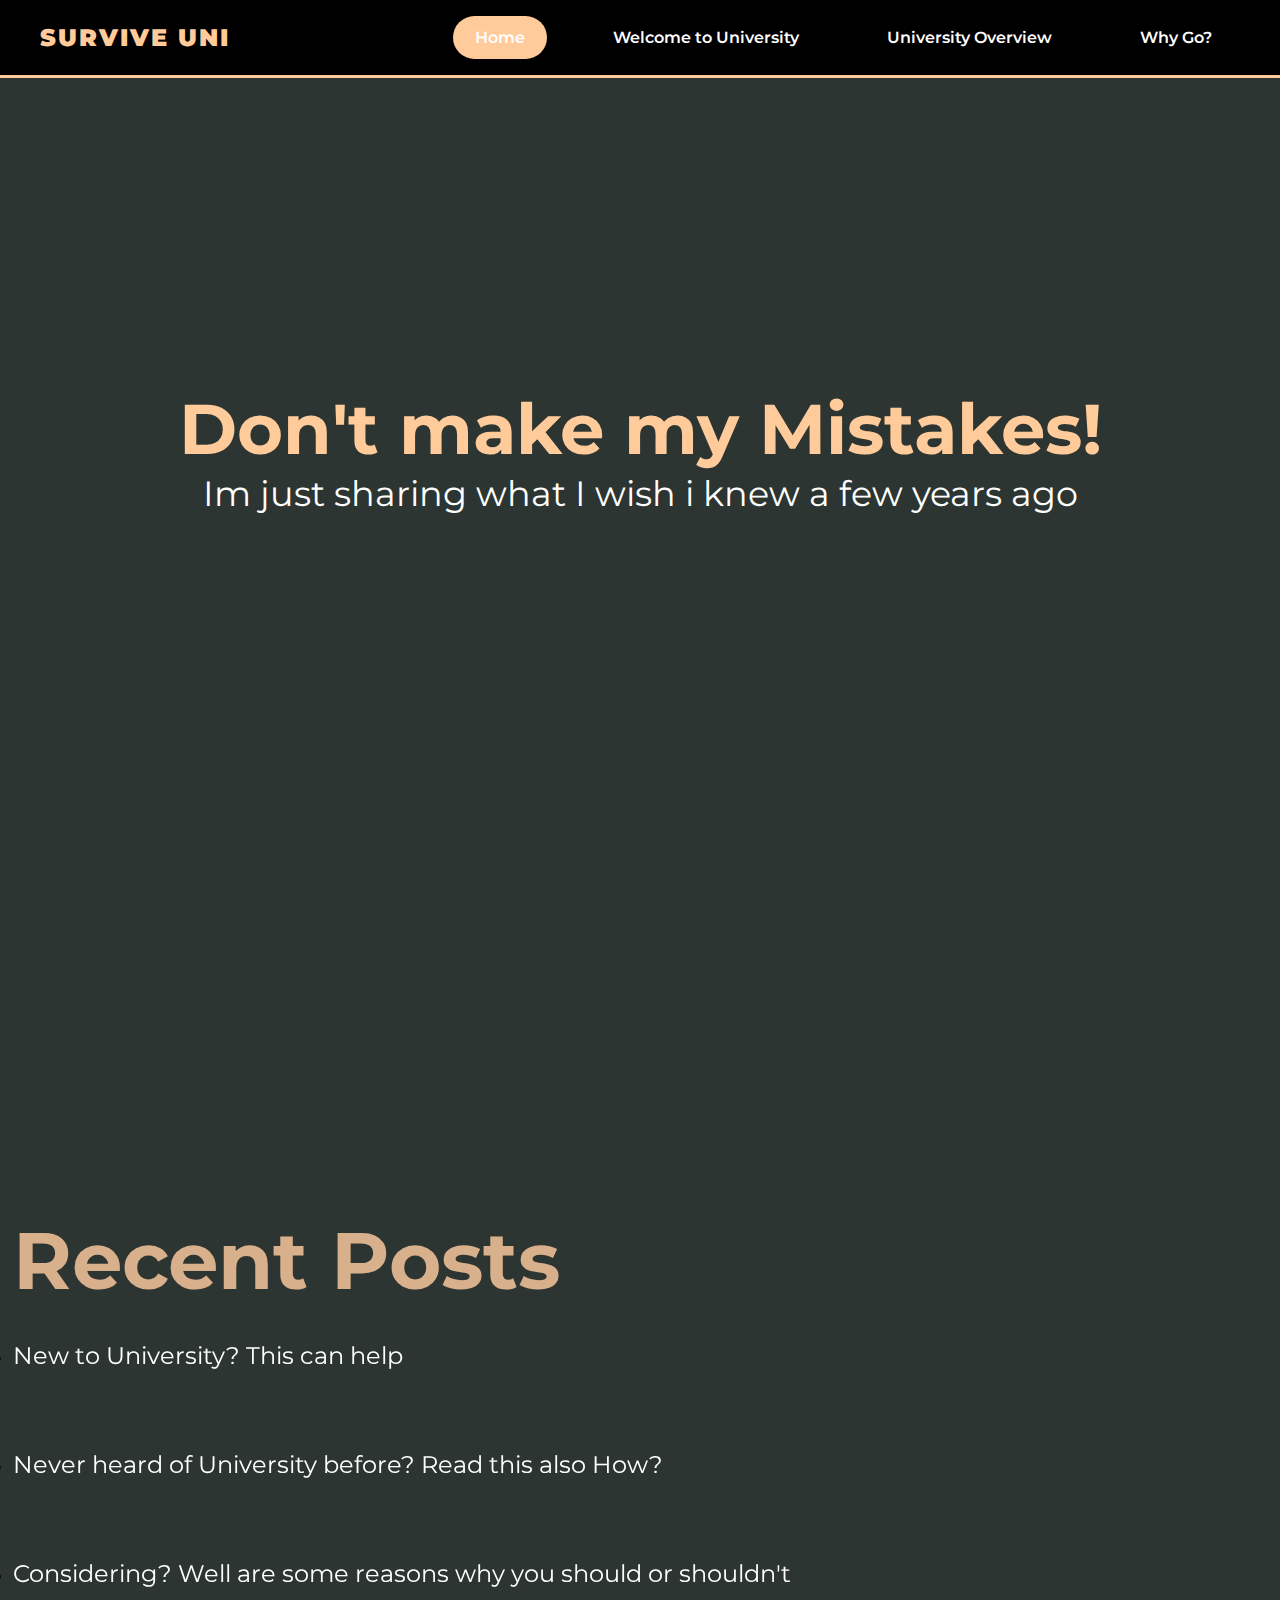
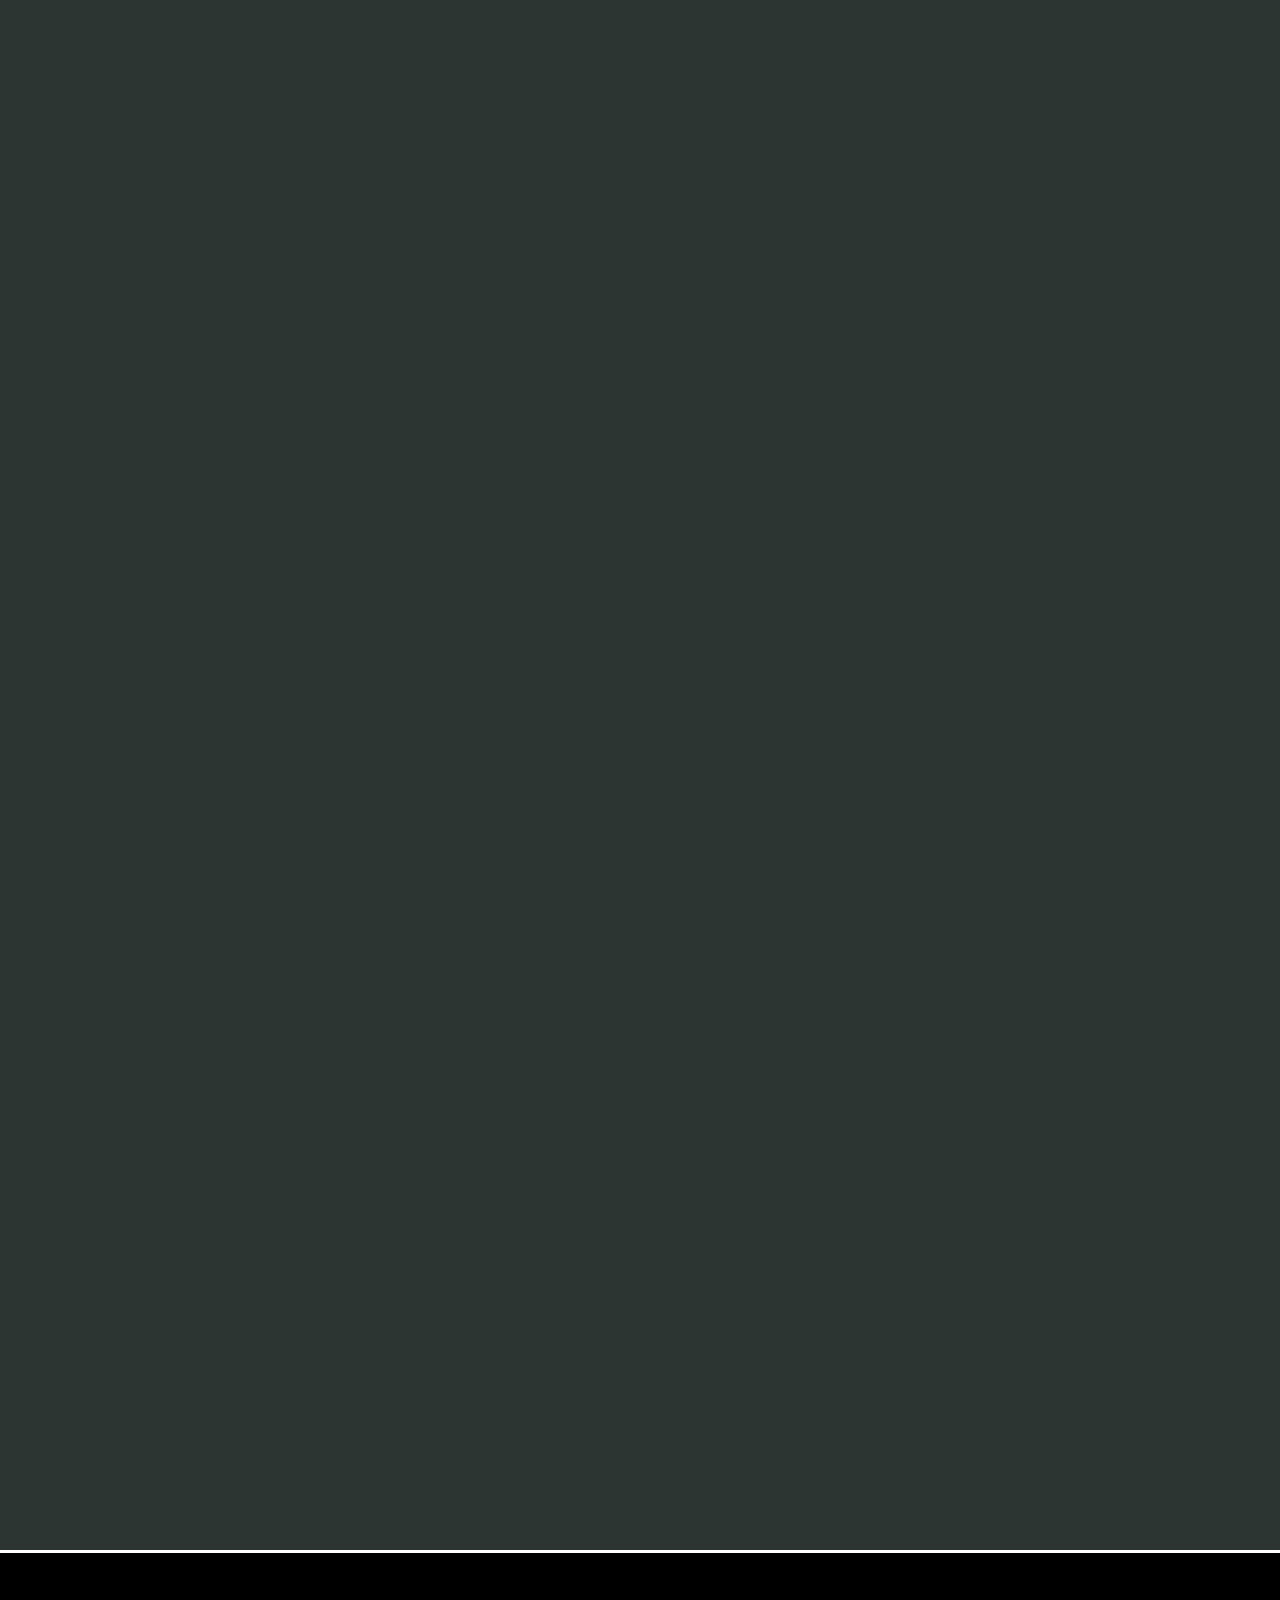
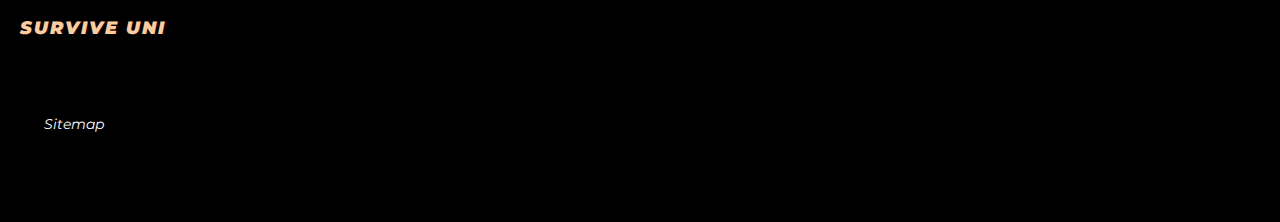
<file: index.html>
<!DOCTYPE html>
<html lang="en">

<head>
    <meta charset="UTF-8">
    <meta http-equiv="X-UA-Compatible" content="IE=edge">
    <meta name="viewport" content="width=device-width, initial-scale=1,maximum-scale=1" />
    <meta name="google-site-verification" content="1W5N1Ai7_iMVEnHqldLopo-opgaYi-OJRrbS8zDJLhQ" />
    <meta name="google-site-verification" content="DJLc-6T8BoPVlzfda4J97OUjwI6pgjDxdhfDb8v9XGU" />
    <meta name="description" content="New to university? Here is what helped me my first year">
    <title>New To University?</title>
    <link rel="apple-touch-icon" sizes="180x180" href="favicon_io (1)/apple-touch-icon.png">
    <link rel="icon" type="image/png" sizes="32x32" href="favicon_io (1)/favicon-32x32.png">
    <link rel="icon" type="image/png" sizes="16x16" href="favicon_io (1)/favicon-16x16.png">
    <link rel="stylesheet" href="pageCss.css">
    <script defer src="app.js"></script>
    <script async src="https://pagead2.googlesyndication.com/pagead/js/adsbygoogle.js?client=ca-pub-6013731112770470"
     crossorigin="anonymous"></script>
     
</head>
   

<body>

  <nav>
    <div class="navCon">
    <h1>Survive Uni</h1>

    <div class="menu">
      <a href="" class="is-active">Home</a>
      <a href="welcomeUni.html">Welcome to University</a>
      <a href="uniOverview.html">University Overview</a>
      <a href="whyChoose.html">Why Go?</a>
    </div>

    <button class="hamburger">
      <span></span>
      <span></span>
      <span></span>
    </button>
  </div>
  </nav>

  <div class="mobile-menu">
    <a href="" class="is-active">Home</a>
    <a href="welcomeUni.html">Welcome to University</a>
    <a href="uniOverview.html">University Overview</a>
    <a href="whyChoose.html">Why Go?</a>
  </div>

    <header>
      <h1>Don't make my Mistakes! </h1>
      <p>Im just sharing what I wish i knew a few years ago</p>
    </header>


    <section id="blogs" class="hidden">
      <h1>Recent Posts</h1>

      <ul class="recents">
        <li><a href="welcomeUni.html"><p>New to University? This can help</p></a></li>
        <li><a href="uniOverview.html"><p>Never heard of University before? Read this also How?</p></a></li>
        <li><a href="whyChoose.html"><p>Considering? Well are some reasons why you should or shouldn't</p></a></li>
      </ul>
    </section>

    <section id="aboutMe" class="hidden">
      <h1>About Me</h1>
      <img src="meme/Doggo" alt="Profile picture">
      <p>Yup, that's me. The university pressure finally got the better of me, my only choice was to undergo a metamorphosis becoming this, some dog that has a soviet hat for some reason. The only way to sustain this form is to make blog posts with weird ad placements </p>
    </section>
 </body>

 <footer>
  <div class="footerList">
    <h1>Survive Uni</h1>
      <li><a href="sitemaps/sitemap.xml">sitemap</a></li>
  </div>
 </footer>

  </html>
</file>
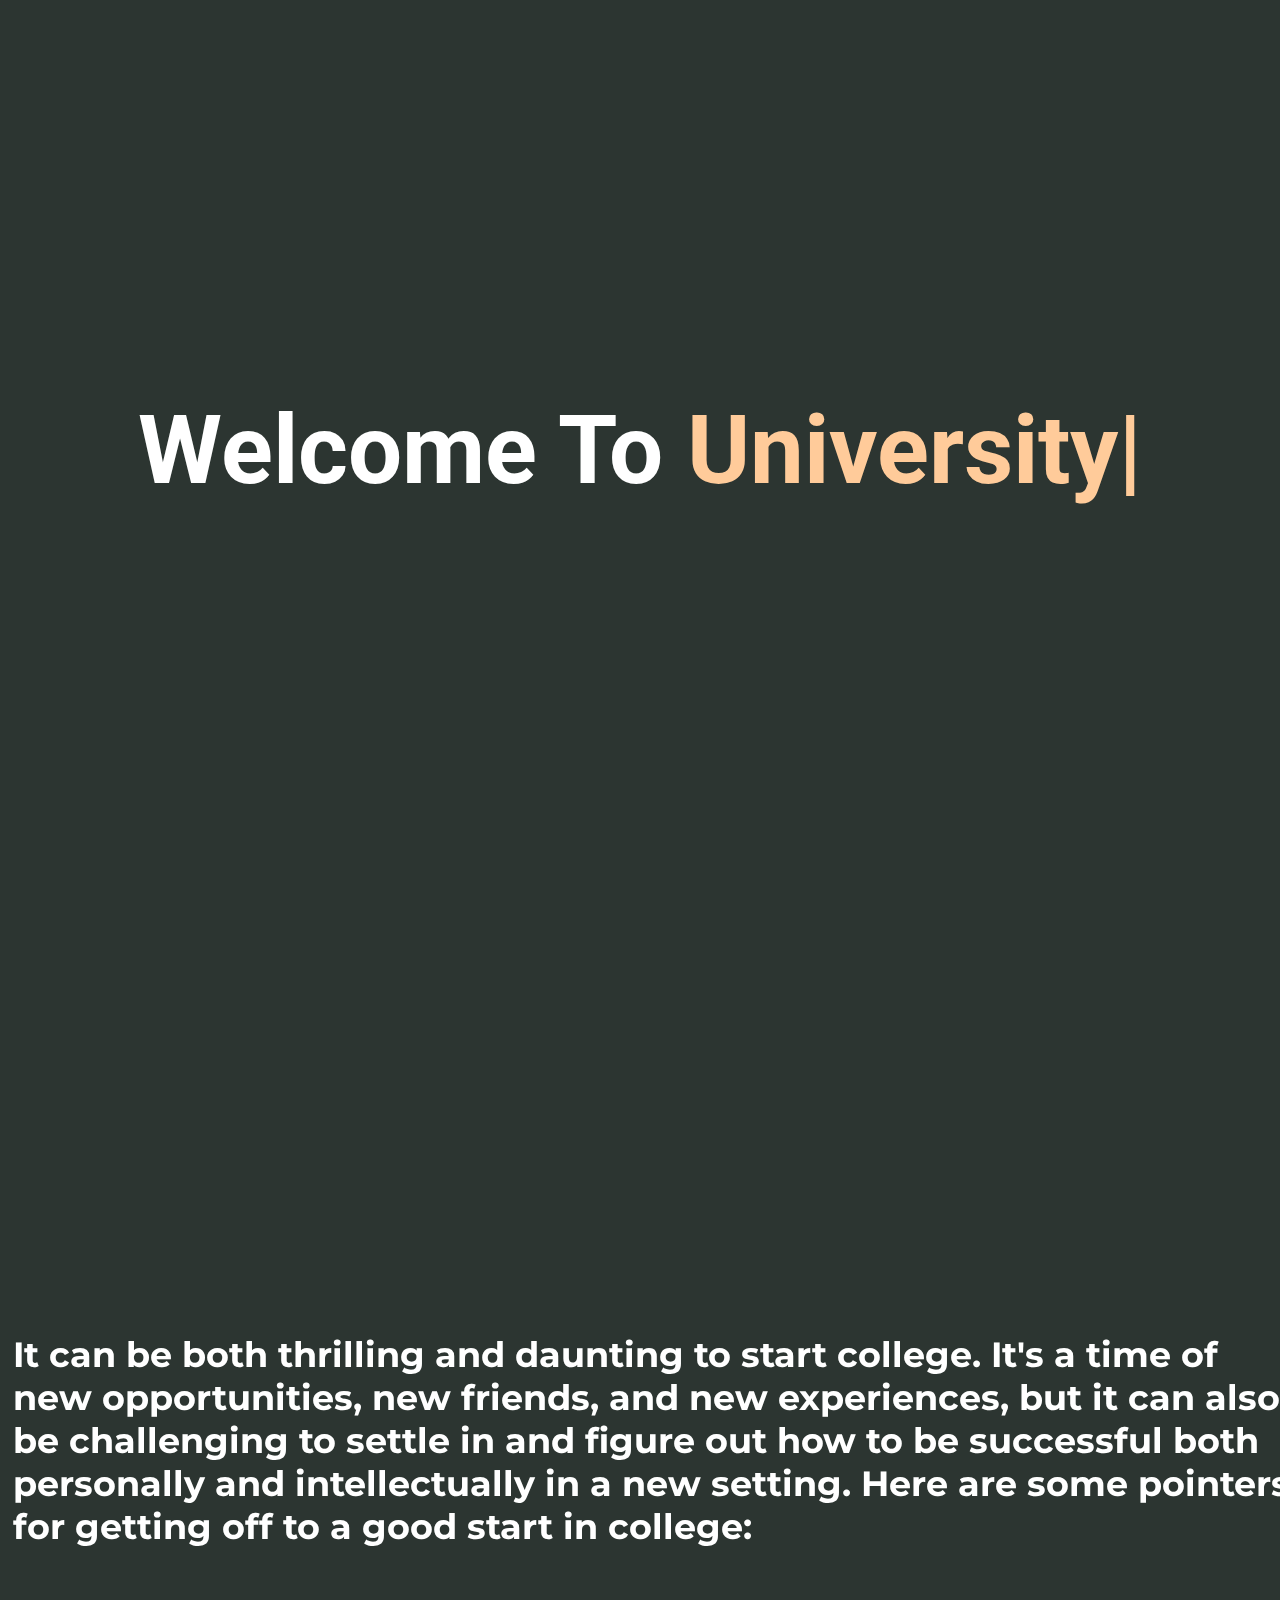
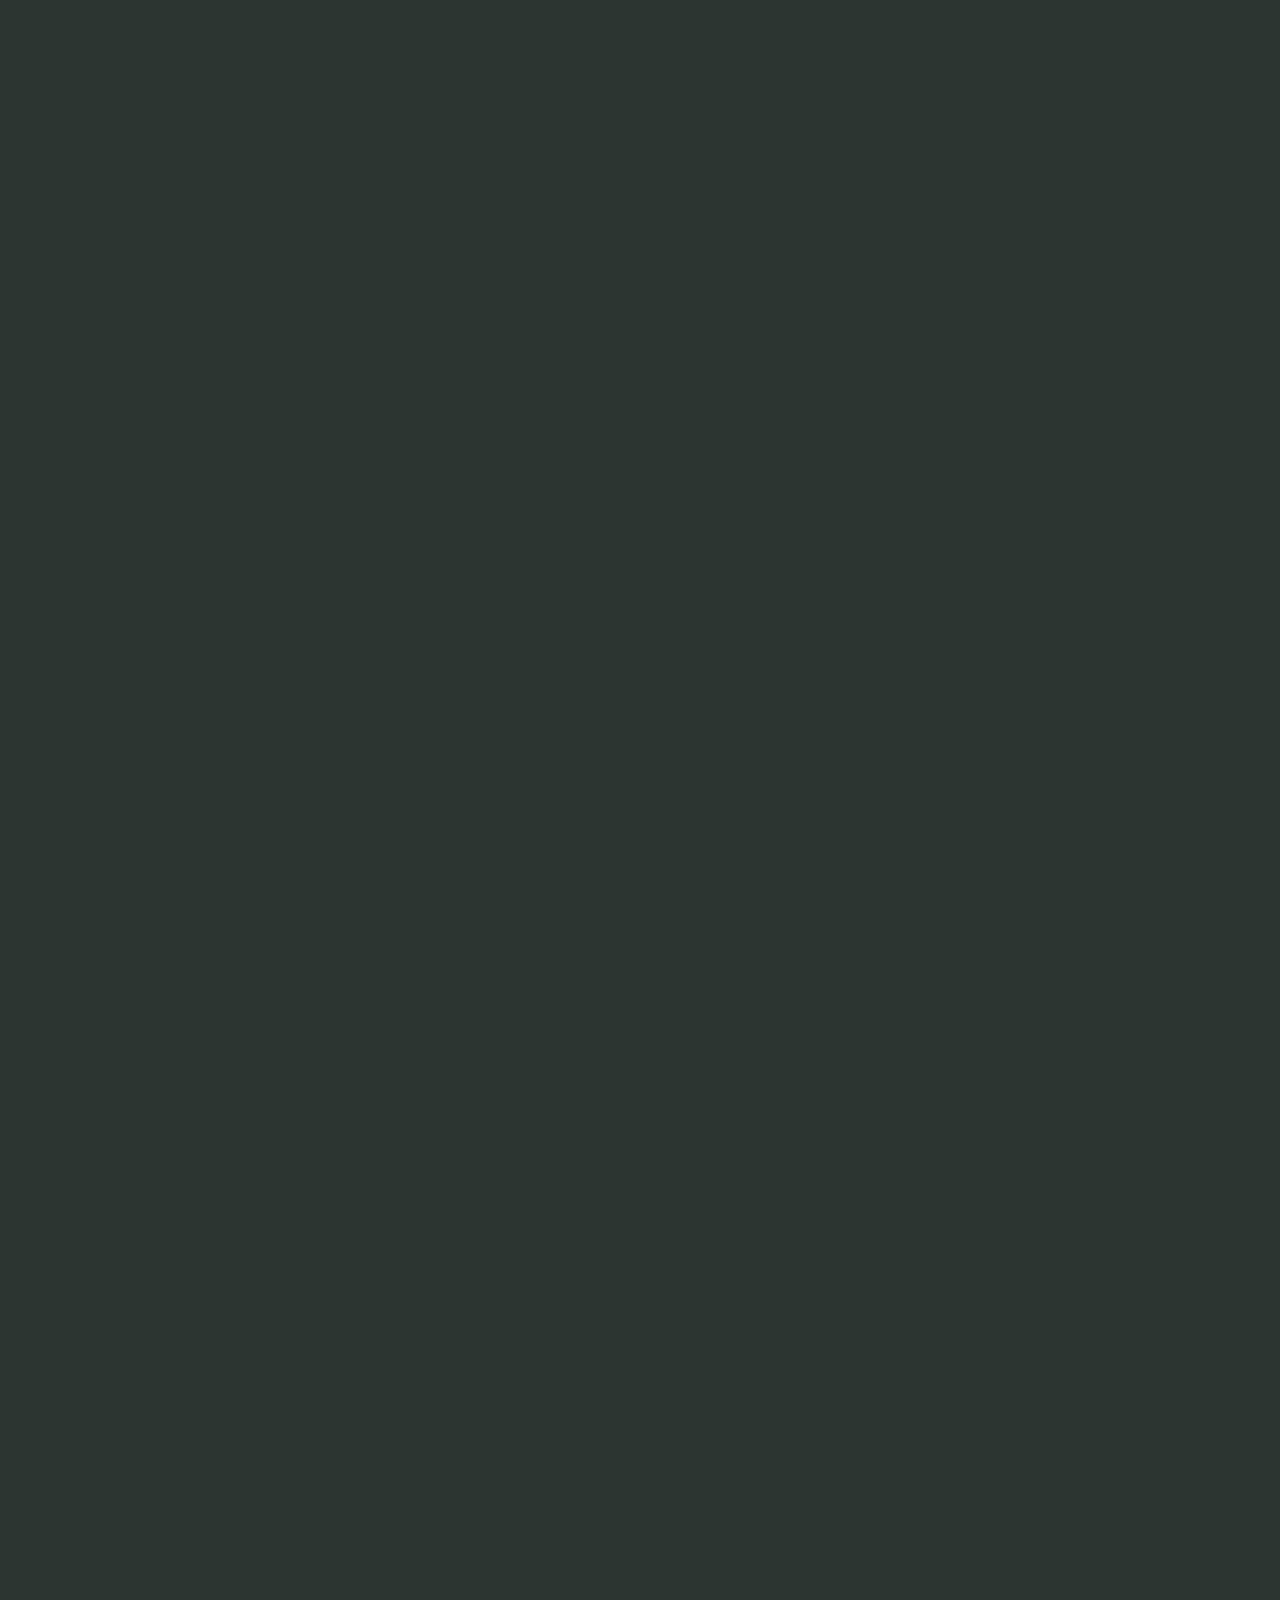
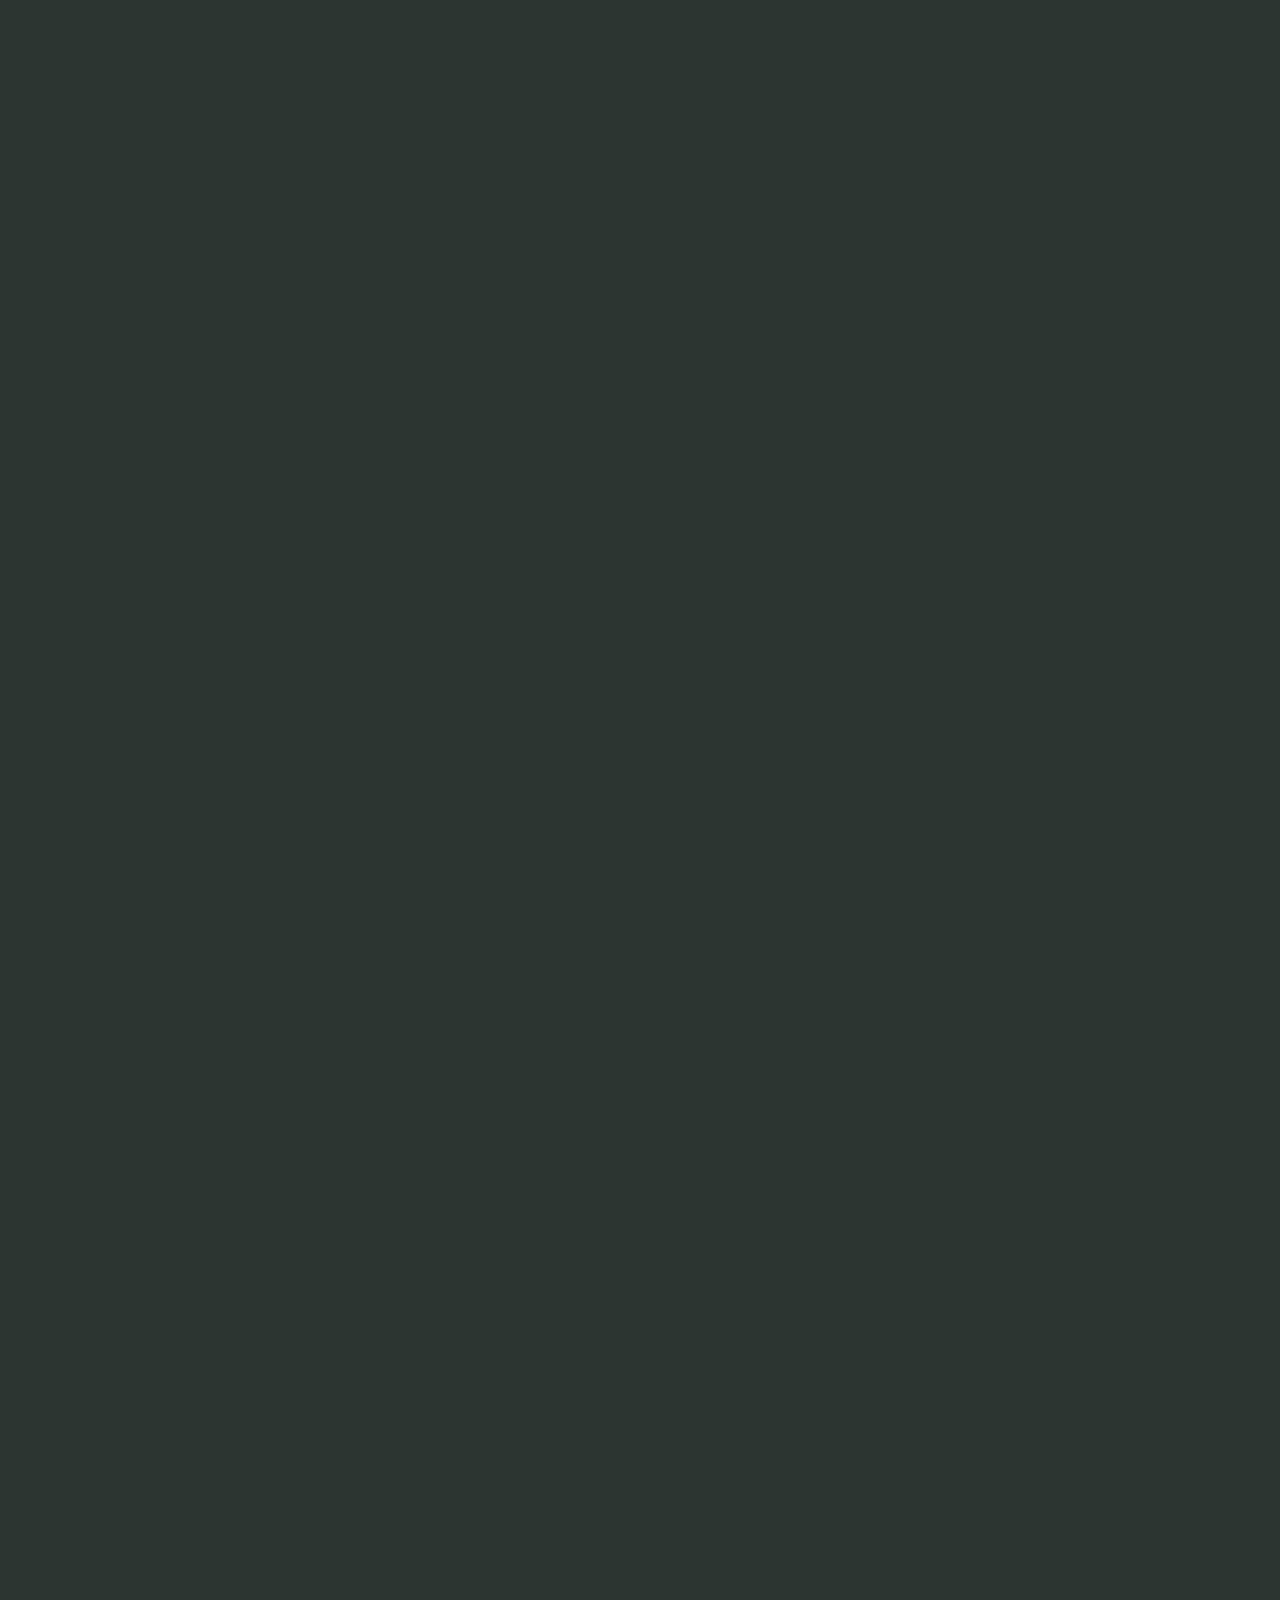
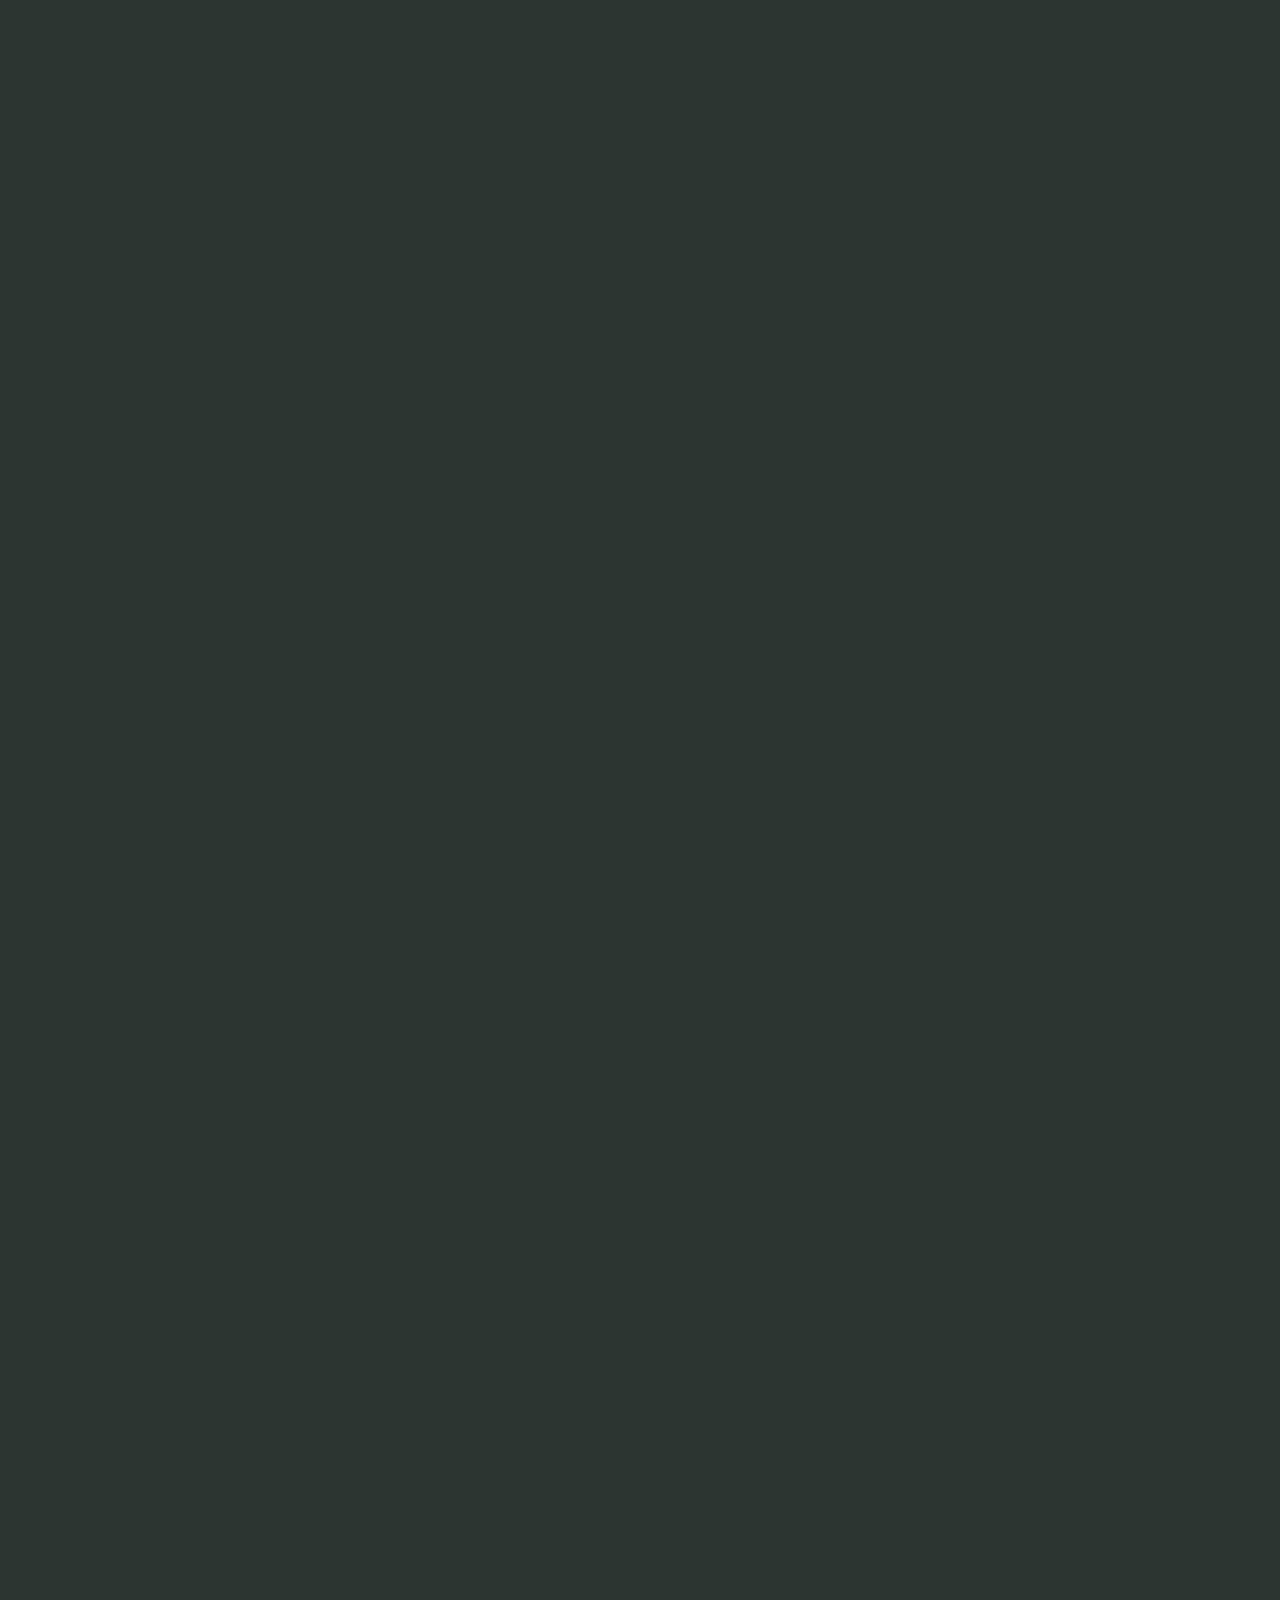
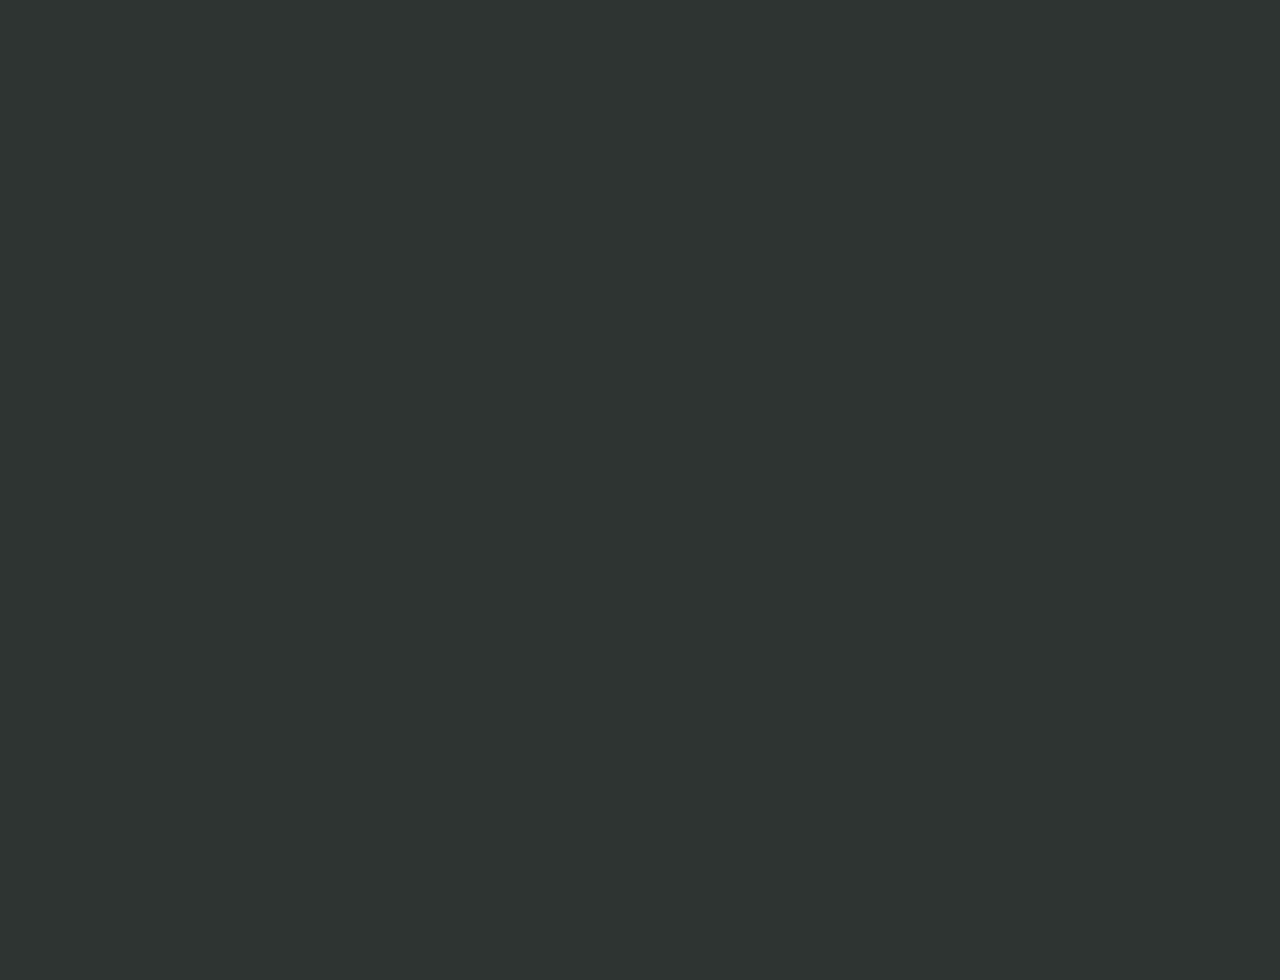
<file: page.html>
<!DOCTYPE html>
<html lang="en">
<head>
    <meta charset="UTF-8">
    <meta http-equiv="X-UA-Compatible" content="IE=edge">
    <meta name="viewport" content="width=device-width, initial-scale=1.0">
    <title>New To Uni</title>
    <link rel="stylesheet" href="pageCss.css">
    <script defer src="app.js"></script>
</head>


<body>
    <div class="displayWrap">
         <h2> Welcome To <span class="animate">University</span> </h2>
    </div>


<section class="hidden">
    <h2>It can be both thrilling and daunting to start college. It's a time of new opportunities, 
        new friends, and new experiences, but it can also be challenging to settle in and figure 
        out how to be successful both personally and intellectually in a new setting. Here are some 
        pointers for getting off to a good start in college:</h2>
</section>

<section class="hidden">
    <h1>Get organized</h1>
    <p>One of the biggest challenges of starting university is managing your time and staying on top 
        of assignments and due dates. Invest in a planner or calendar to help you keep track of your 
        schedule and important dates.</p>
        <p>Here are some apps that I used:</p>
       
        <div class="imageWrap">
        <div class="logo hidden">
            <a href="https://evernote.com/">
            <img src="appIcons/Oraganizaton/evernote.png">
        </a>
        </div>


        <div class="logo hidden">
            <a href="https://apps.apple.com/us/app/fantastical-calendar/id975937182?mt=12">
            <img src="appIcons/Oraganizaton/fantastical.png">
        </a>
        </div>

        <div class="logo hidden">
            <a href="https://www.mystudylife.com/">
            <img src="appIcons/Oraganizaton/studyLife.jpeg">
        </a>
        </div>

        <div class="logo hidden">
            <a href="https://todoist.com/">
            <img src="appIcons/Oraganizaton/todoist.png">
        </a>
        </div>
    </div>

</section>

<section class="hidden">
    <h1>Get to know your professors</h1>
    <p>Your professors can be a great resource for you as you navigate your academic career. Make an
         effort to get to know them, ask questions in class, and visit their office hours.</p>
         <p>But make sure to pick the right professors look their names up on <a href="https://www.ratemyprofessors.com/"><span>Rate My Professor</span></a> and read their reviews 3/5 or lower is a no go for me</p>
         </p>
</section>

<section class="hidden">
    <h1>Make connections</h1>
    <p>University is a great place to meet new people and make lasting connections. Join clubs and 
        organizations that interest you, and make an effort to get to know your classmates.</p>
        <p>Two resources that can help are: </p>

        <div class="imageWrap">
            <div class="logo hidden">
                <a href="https://slack.com/">
                <img src="appIcons/Connections/slack.png">
            </a>
            </div>
            <div class="logo hidden">
                <a href="https://groupme.com/en-US/">
                <img src="appIcons/Connections/groupMe.jpeg">
            </a>
            </div>
        </div>
    
</section>

<section class="hidden">
    <h1>Take care of yourself</h1>
    <p>Starting university can be a big adjustment, and it's important to take care of yourself physically, 
        mentally, and emotionally. Eat well, exercise, get enough sleep, and take breaks when you need them.</p>
        <p>You can use: </p>

        <div class="imageWrap">
            <div class="logo hidden">
                <a href="https://www.myfitnesspal.com">
                <img src="appIcons/SelfCare/fitness.png">
            </a>
            </div>
            <div class="logo hidden">
                <a href="https://www.headspace.com/?%243p=a_google_adwords&%24always_deeplink=false&lpurl=https%3A%2F%2Fwww.headspace.com%3Fgclsrc%3Daw.ds%26&~ad_set_id=51529949212&~campaign_id=917256442&~channel=g&~keyword=headspace&~placement&gclid=CjwKCAiA7vWcBhBUEiwAXieItk51WWOZ_dyZKqfBVfh4xOovyYc8me90KxPl2ZmvVANJB4C2FvtZ9xoCWMIQAvD_BwE&gclid=CjwKCAiA7vWcBhBUEiwAXieItk51WWOZ_dyZKqfBVfh4xOovyYc8me90KxPl2ZmvVANJB4C2FvtZ9xoCWMIQAvD_BwE&gclsrc=aw.ds&%24web_only=true&_branch_match_id=1132861361195671135&utm_source=Google%20AdWords&utm_medium=paid%20advertising&_branch_referrer=H4sIAAAAAAAAA72Q0U6DMBSGn6bcCVJgW02IAbYlc3HTC4dy05y1HeAKrSvS8faCJnsEk3Nzzpc%2F38lfdZ02D55XCeBGAxN3Vhxd0NqVdXv2hAfabBZEmR0%2FPiIcBjoGWipVSkGBW3XhxhnPIC0MhnIh9JSLTyCNcKT%2Bvsi4mhQoSBBej2OtdW8yl6kGBeuSSXNhKFiCdblBeOag%2BQo4NaKjNY8jP8KEhAT7eAIMGg112U6I%2BHMczcLwD1TQtkLG5bScxTB9F99czmgZE9mn3WZJncz7nKVV%2BraqbfJei013jvw83xeUD8X265QeTlV43at%2B%2BGCLRpD77fVF4qLpD8nuKQ0zvO67glxVlj9vXpN%2BSVO7%2Bh%2FD2FT829MP%2FzBHULsBAAA%3D">
                <img src="appIcons/SelfCare/headspace.jpeg">
            </a>
            </div>
            <div class="logo hidden">
                <a href="https://www.sleepcycle.com">
                <img src="appIcons/SelfCare/sleepCycle.jpeg">
            </a>
            </div>
        </div>
</section>


<section class="hidden">
    <h1>Seek out support</h1>
    <p>If you're struggling academically or personally, don't be afraid to seek out support. Your university likely
         has a range of resources available to help you, including tutoring, counseling, and academic advising.</p>
         <p>For these try: </p>

         <div class="imageWrap">
            <div class="logo hidden">
                <a href="https://try.talkspace.com/online-therapy/1?utm_source=google&utm_medium=sembrand&utm_campaign=Search_Google_Brand_Desktop_Exact_VBBP2_50_Exp_[KNOWN]&utm_content=139891991407&utm_term=talkspace&e&c&sitelinkid=&locationid=1001924&gclid=CjwKCAiA7vWcBhBUEiwAXieItilCXr9ZvsIM3Pj1yUDInMqsAE7sAVXkDAEEG5O67AxPMg8rEAsB_xoCe_AQAvD_BwE">
                <img src="appIcons/Support/talkspace.png">
            </a>
            </div>
            <div class="logo hidden">
                <a href="https://tutorme.com">
                <img src="appIcons/Support/tutorme.png">
            </a>
            </div>
            <div class="logo hidden">
                <a href="https://socratic.org">
                <img src="appIcons/Support/socratic.jpeg">  </a>
            </div>
        </div>

</section>






    <!--Typing Animation JS-->
    <script src="jquery/typed.js"></script>
    <script>
        var typed = new Typed(".animate",{
        strings: [,  "University","College","Academia"] ,
        typeSpeed: 150,
        backSpeed: 150,
        loop: true
    
        })
    </script>
</body>
</html>
</file>
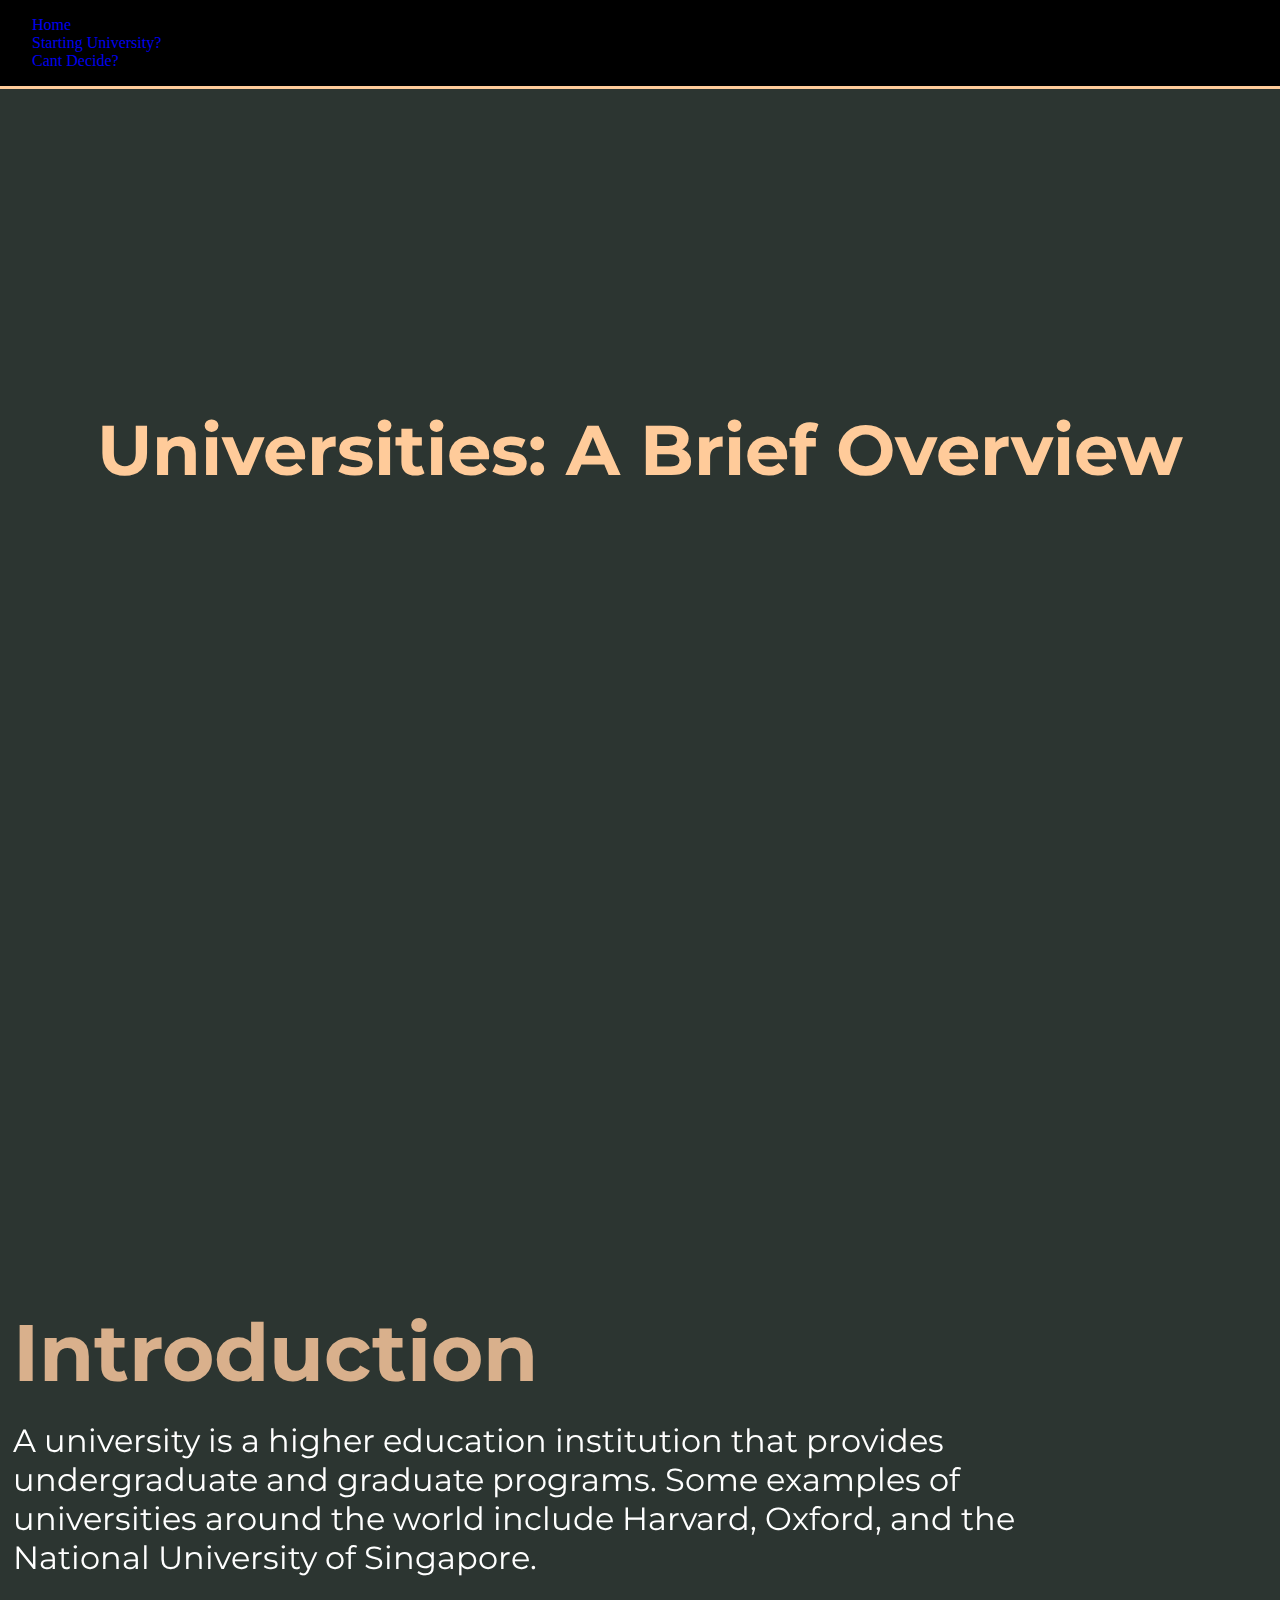
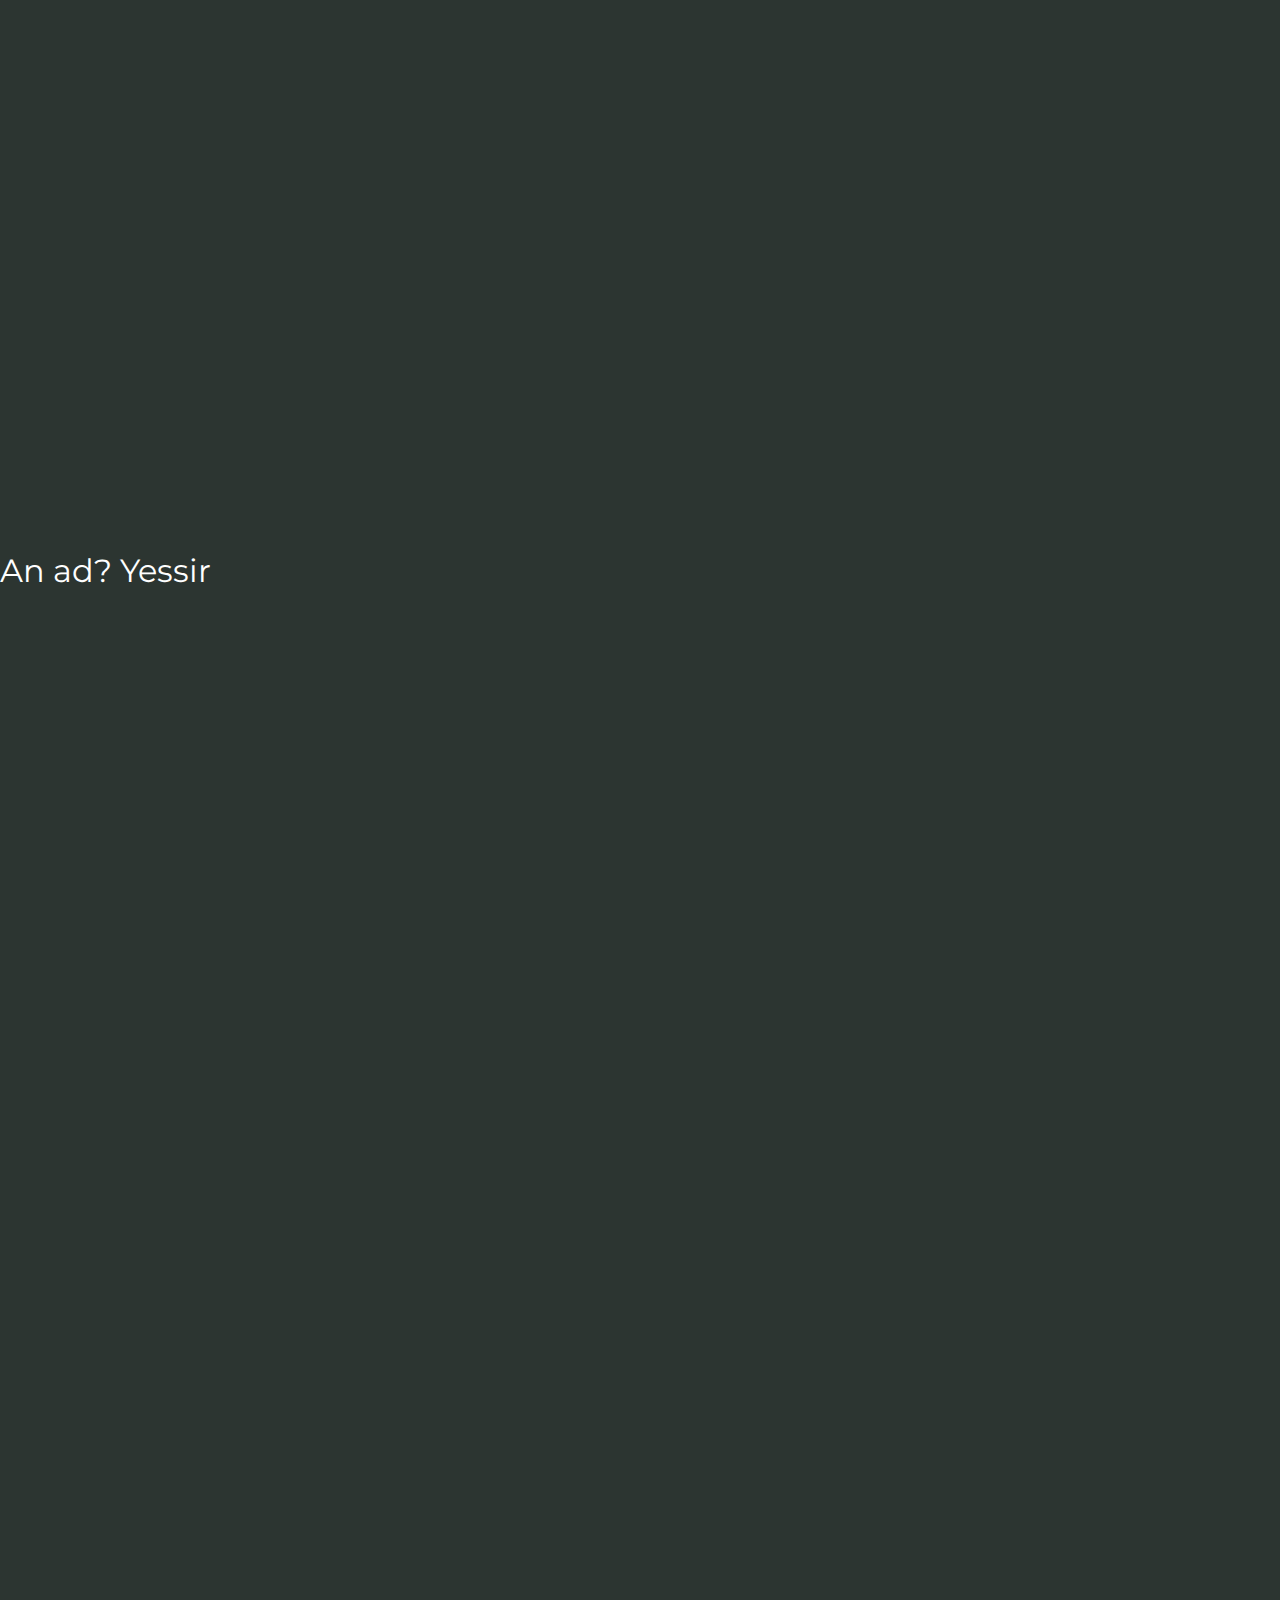
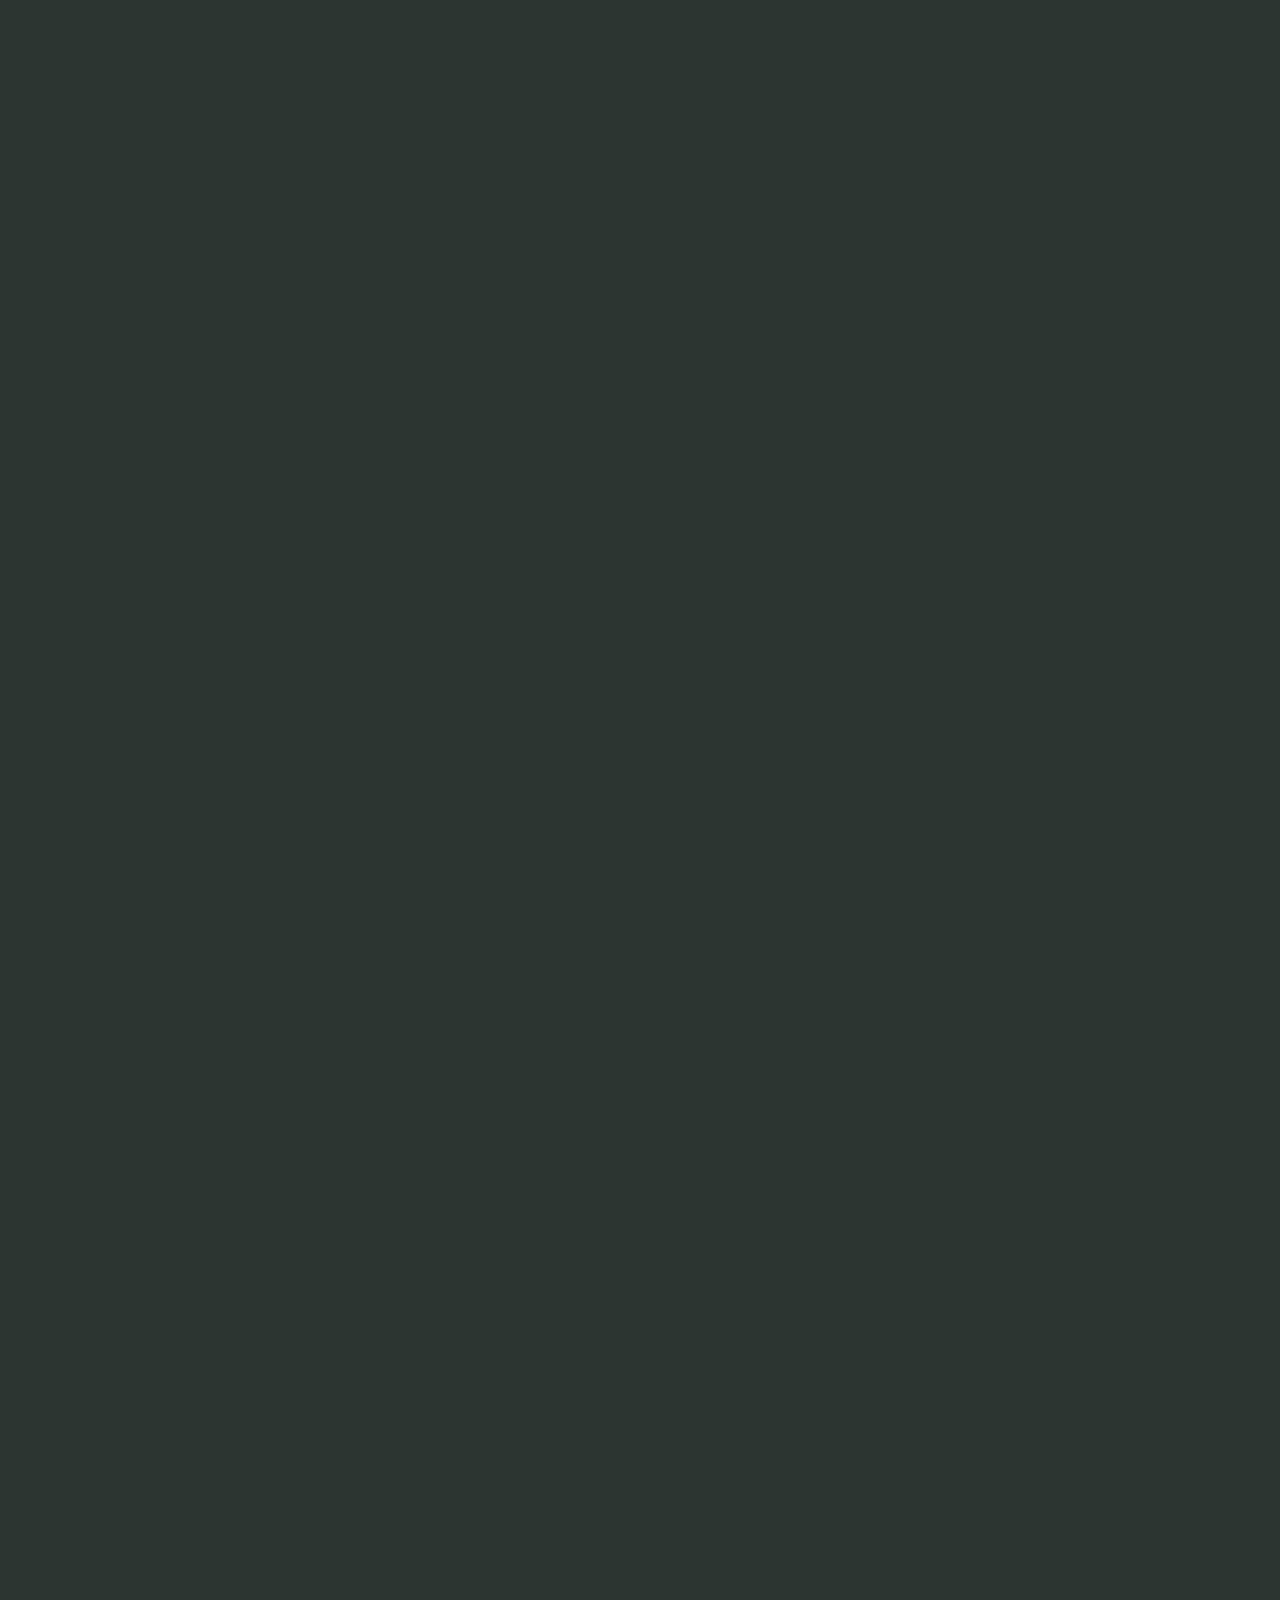
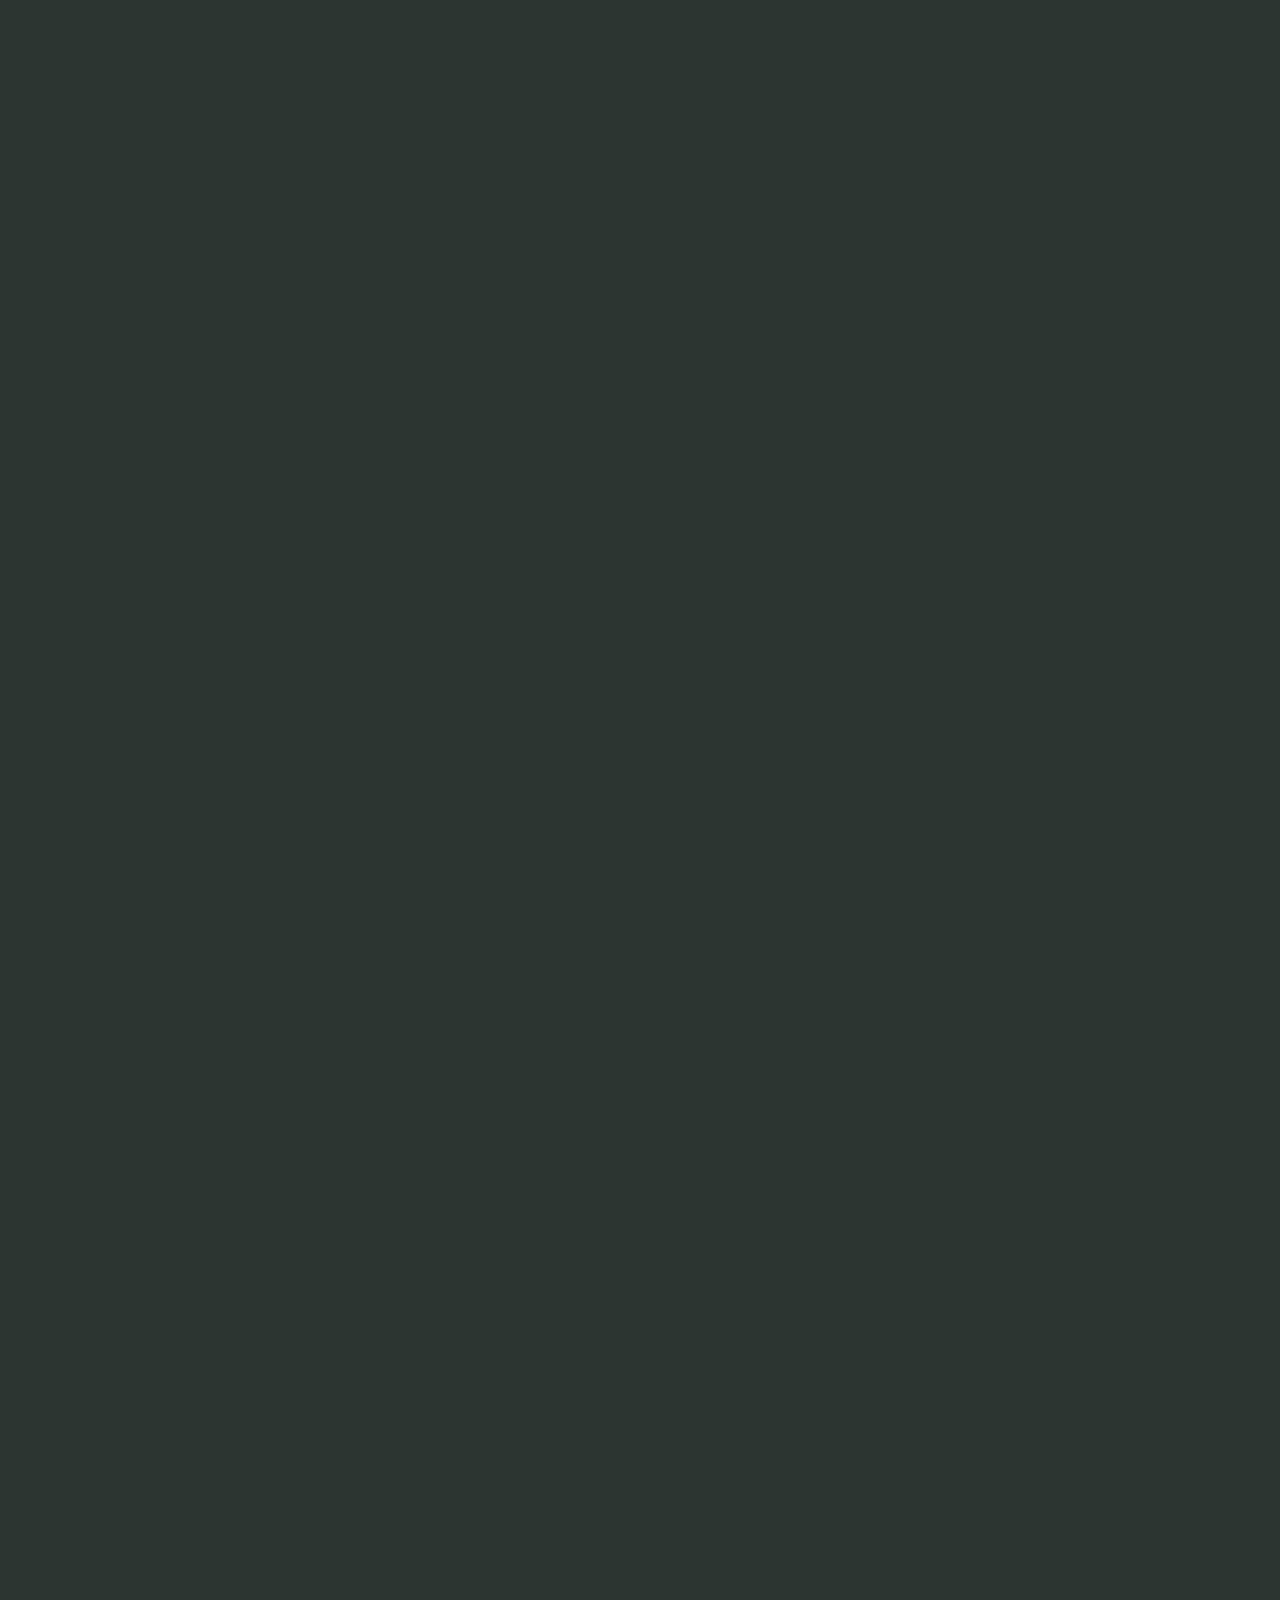
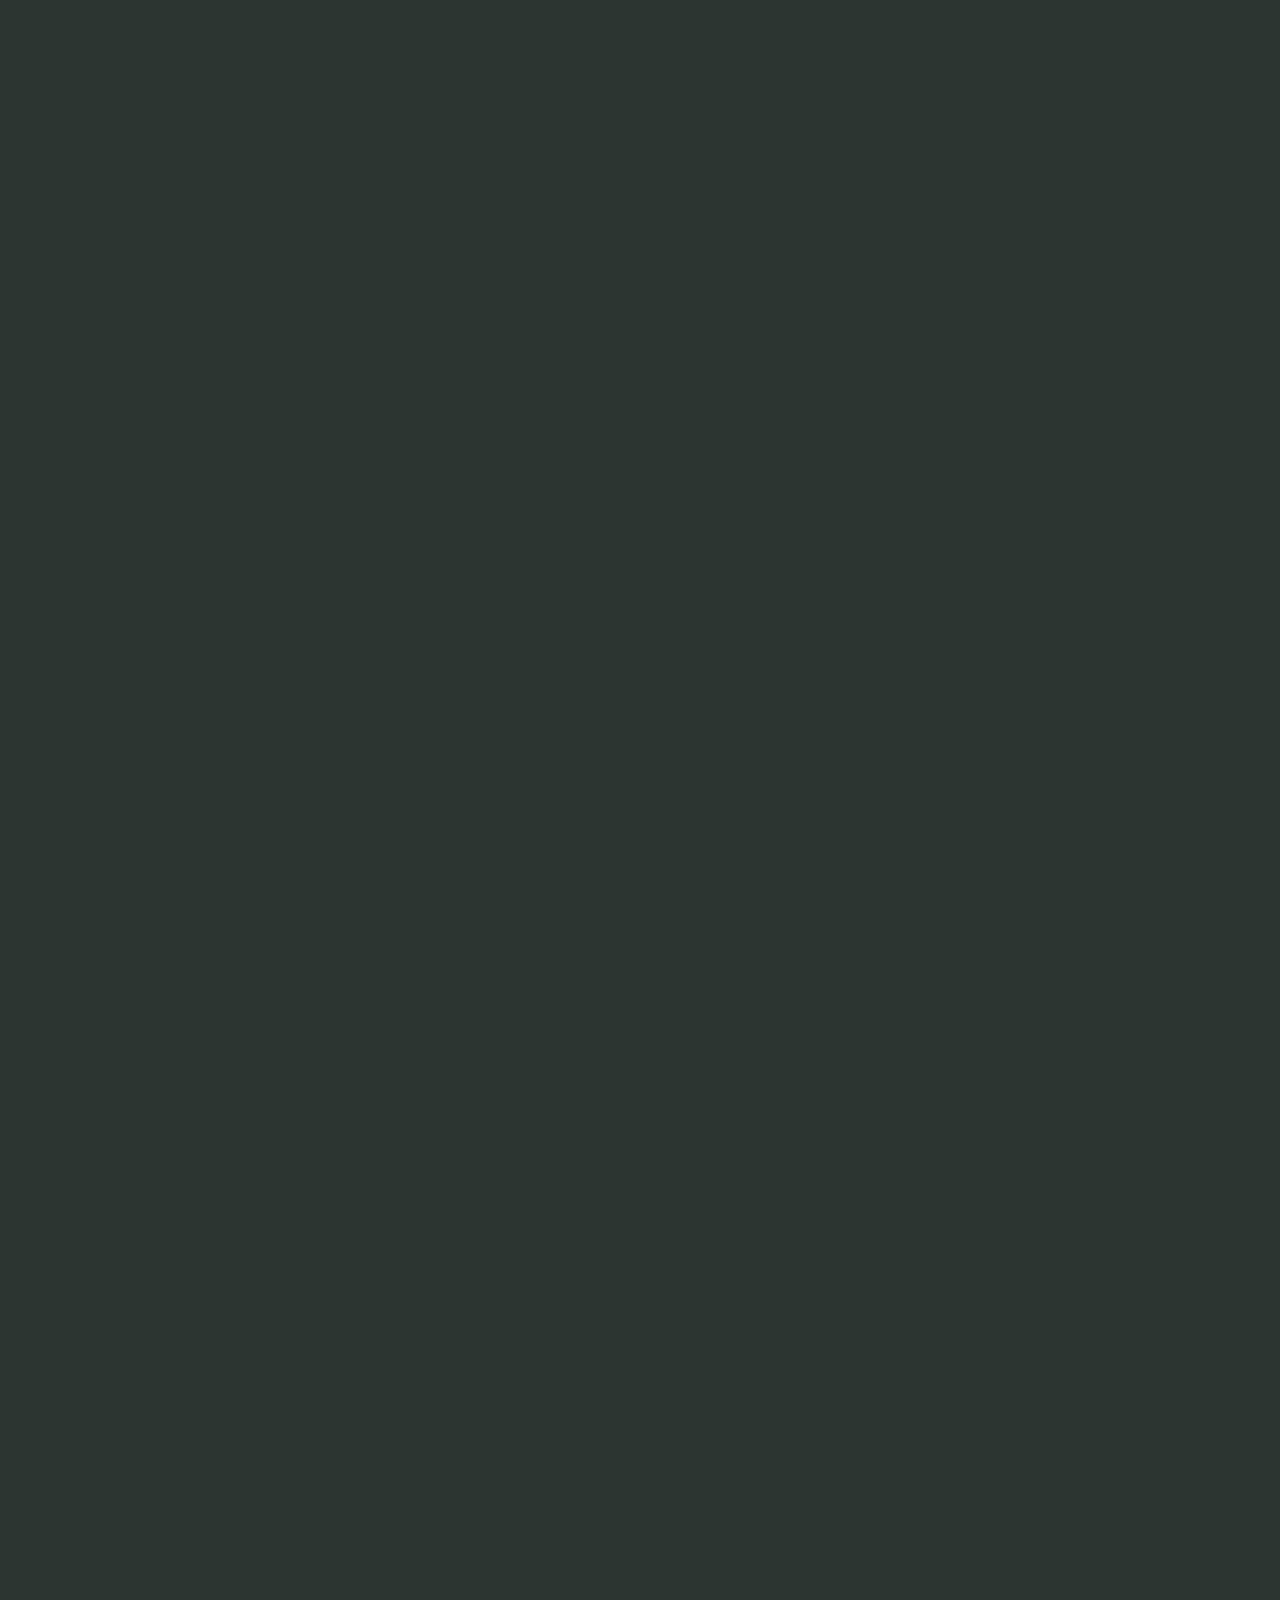
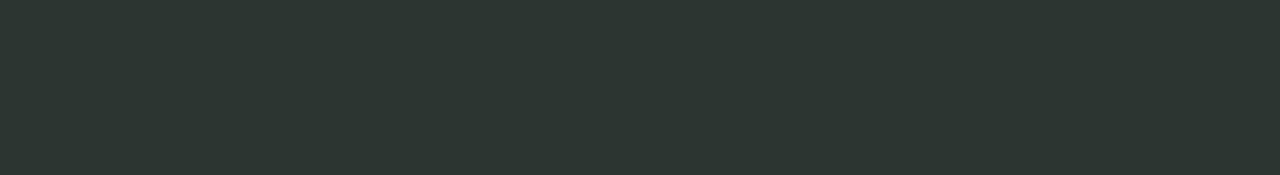
<file: uniOverview.html>
<html>
  <head>
    <meta charset="UTF-8">
    <meta http-equiv="X-UA-Compatible" content="IE=edge">
    <meta name="viewport" content="width=device-width, initial-scale=1,maximum-scale=1" />
    <meta name="google-site-verification" content="1W5N1Ai7_iMVEnHqldLopo-opgaYi-OJRrbS8zDJLhQ" />
    <meta name="description" content="New to university? Here's a brief overview of what it's like">
    <title>Universities: A Brief Overview</title>
    <link rel="apple-touch-icon" sizes="180x180" href="favicon_io (1)/apple-touch-icon.png">
    <link rel="icon" type="image/png" sizes="32x32" href="favicon_io (1)/favicon-32x32.png">
    <link rel="icon" type="image/png" sizes="16x16" href="favicon_io (1)/favicon-16x16.png">
    <link rel="stylesheet" href="pageCss.css">
    <script defer src="app.js"></script>
    <script async src="https://pagead2.googlesyndication.com/pagead/js/adsbygoogle.js?client=ca-pub-6013731112770470"
     crossorigin="anonymous"></script>
  </head>
  <body>

    <nav>
        <ul>
        <li><a href="index.html">Home</a></li>
          <li><a href="welcomeUni.html">Starting University?</a></li>
          <li><a href="/whyChoose.html">Cant Decide?</a></li>
        </ul>
      </nav>


    <header class="hidden">
      <h1>Universities: A Brief Overview</h1>
    </header>
    <section class="hidden">
      <h1>Introduction</h1>
      <p>A university is a higher education institution that provides undergraduate and graduate programs. Some examples of universities around the world include Harvard, Oxford, and the National University of Singapore.</p>
    </section>
    <section class="ads">
        <p>An ad? Yessir</p>
        <script async src="https://pagead2.googlesyndication.com/pagead/js/adsbygoogle.js?client=ca-pub-6013731112770470"
             crossorigin="anonymous"></script>
        <ins class="adsbygoogle"
             style="display:block; text-align:center;"
             data-ad-layout="in-article"
             data-ad-format="fluid"
             data-ad-client="ca-pub-6013731112770470"
             data-ad-slot="3696912326"></ins>
        <script>
             (adsbygoogle = window.adsbygoogle || []).push({});
        </script>
        </section>
    <section class="hidden">
      <h1>History of Universities</h1>
      <p>Universities have a long and fascinating history. The first university, the University of Bologna, was founded in Italy in 1088. Over time, universities have evolved and adapted to changing societal needs. In the 19th century, for example, modern research universities were created to support the advancement of scientific knowledge <span>(and money)</span>.</p>
    </section>
    <section class="hidden">
      <h1>Types of Universities</h1>
      <p>There are many different types of universities, each with its own characteristics. Public universities are funded by the government and often have larger student bodies. Private universities are funded through tuition and donations <span>(For the love of your wallet consider going public)</span>, and may have a more selective admissions process. Liberal arts colleges focus on providing a well-rounded education in the humanities and social sciences. Research universities are dedicated to conducting cutting-edge research in a variety of fields.</p>
    </section>
    <section class="hidden">
      <h1>Choosing a University</h1>
      <p>There are many factors to consider when choosing a university. Location, size, programs of study, and cost are all important considerations. It's also important to research the reputation and resources of different universities to find the one that best fits your goals and needs <span>(Unless you're an arts or business major you guys can go anywhere)</span>. Some resources that can be helpful in this process include college rankings, student reviews, and financial aid information.</p>
    </section>
    <section class="hidden">
      <h1>Life at University</h1>
      <p>Life at a university can be both exciting and challenging. Classes, extracurricular activities, and social life all play a role in the university experience <span>(You're going to be eating breakfast, lunch and dinner alone for the whole semester we both know you don't talk to people)</span>. Students may face challenges such as adjusting to living on their own and balancing academics with other commitments. However, university can also be a time of personal and intellectual growth, and many students find it to be a rewarding and memorable experience.</p>
    </section>
    <footer class="hidden">
      <p>Thank you for reading this blog post about universities. We hope it has given you a better understanding 
        of what universities are and what to consider when choosing one. Remember to do your own research and consider your own goals and preferences 
        when making this important decision. <span> <br>Or not I don't care. Look at this ad crazy right?</span></p>
    </footer>

    <section class="ads">
        <script async src="https://pagead2.googlesyndication.com/pagead/js/adsbygoogle.js?client=ca-pub-6013731112770470"
             crossorigin="anonymous"></script>
        <ins class="adsbygoogle"
             style="display:block; text-align:center;"
             data-ad-layout="in-article"
             data-ad-format="fluid"
             data-ad-client="ca-pub-6013731112770470"
             data-ad-slot="3696912326"></ins>
        <script>
             (adsbygoogle = window.adsbygoogle || []).push({});
        </script>
        </section>
  </body>
</html>
</file>
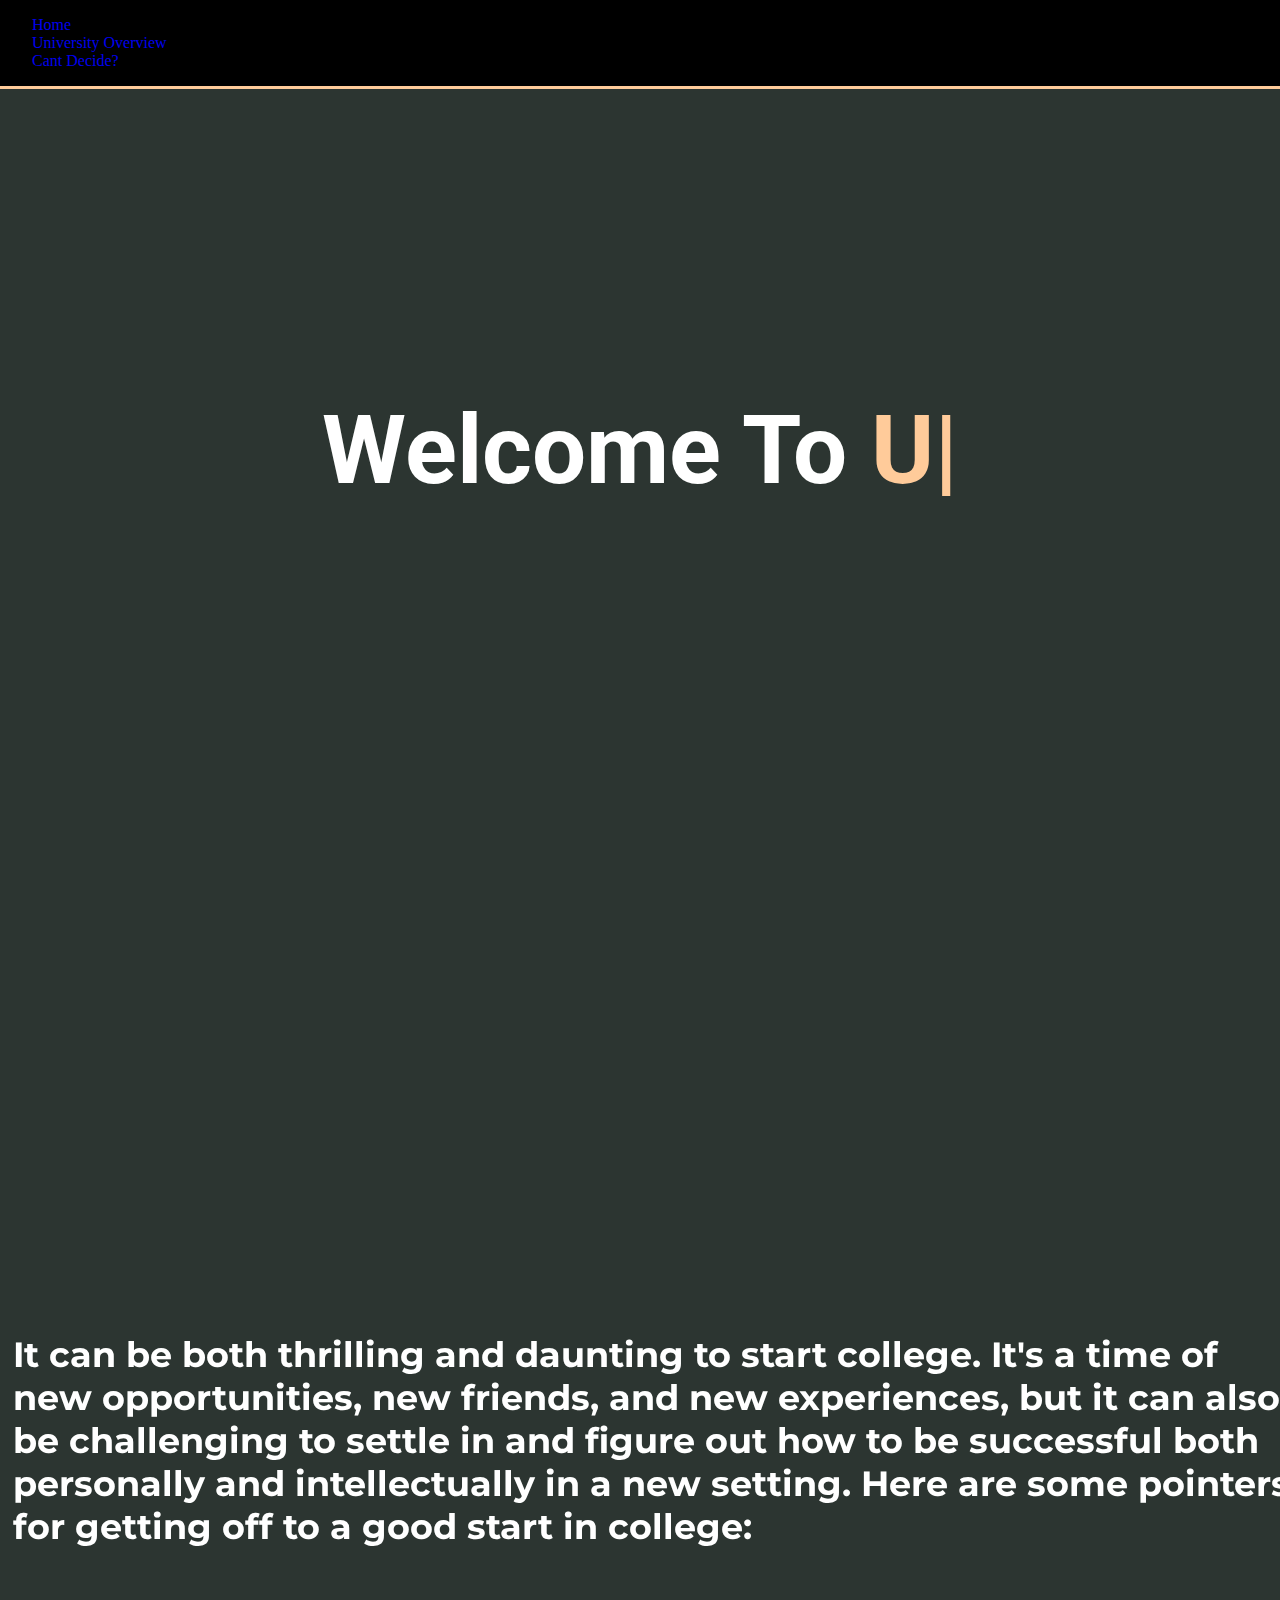
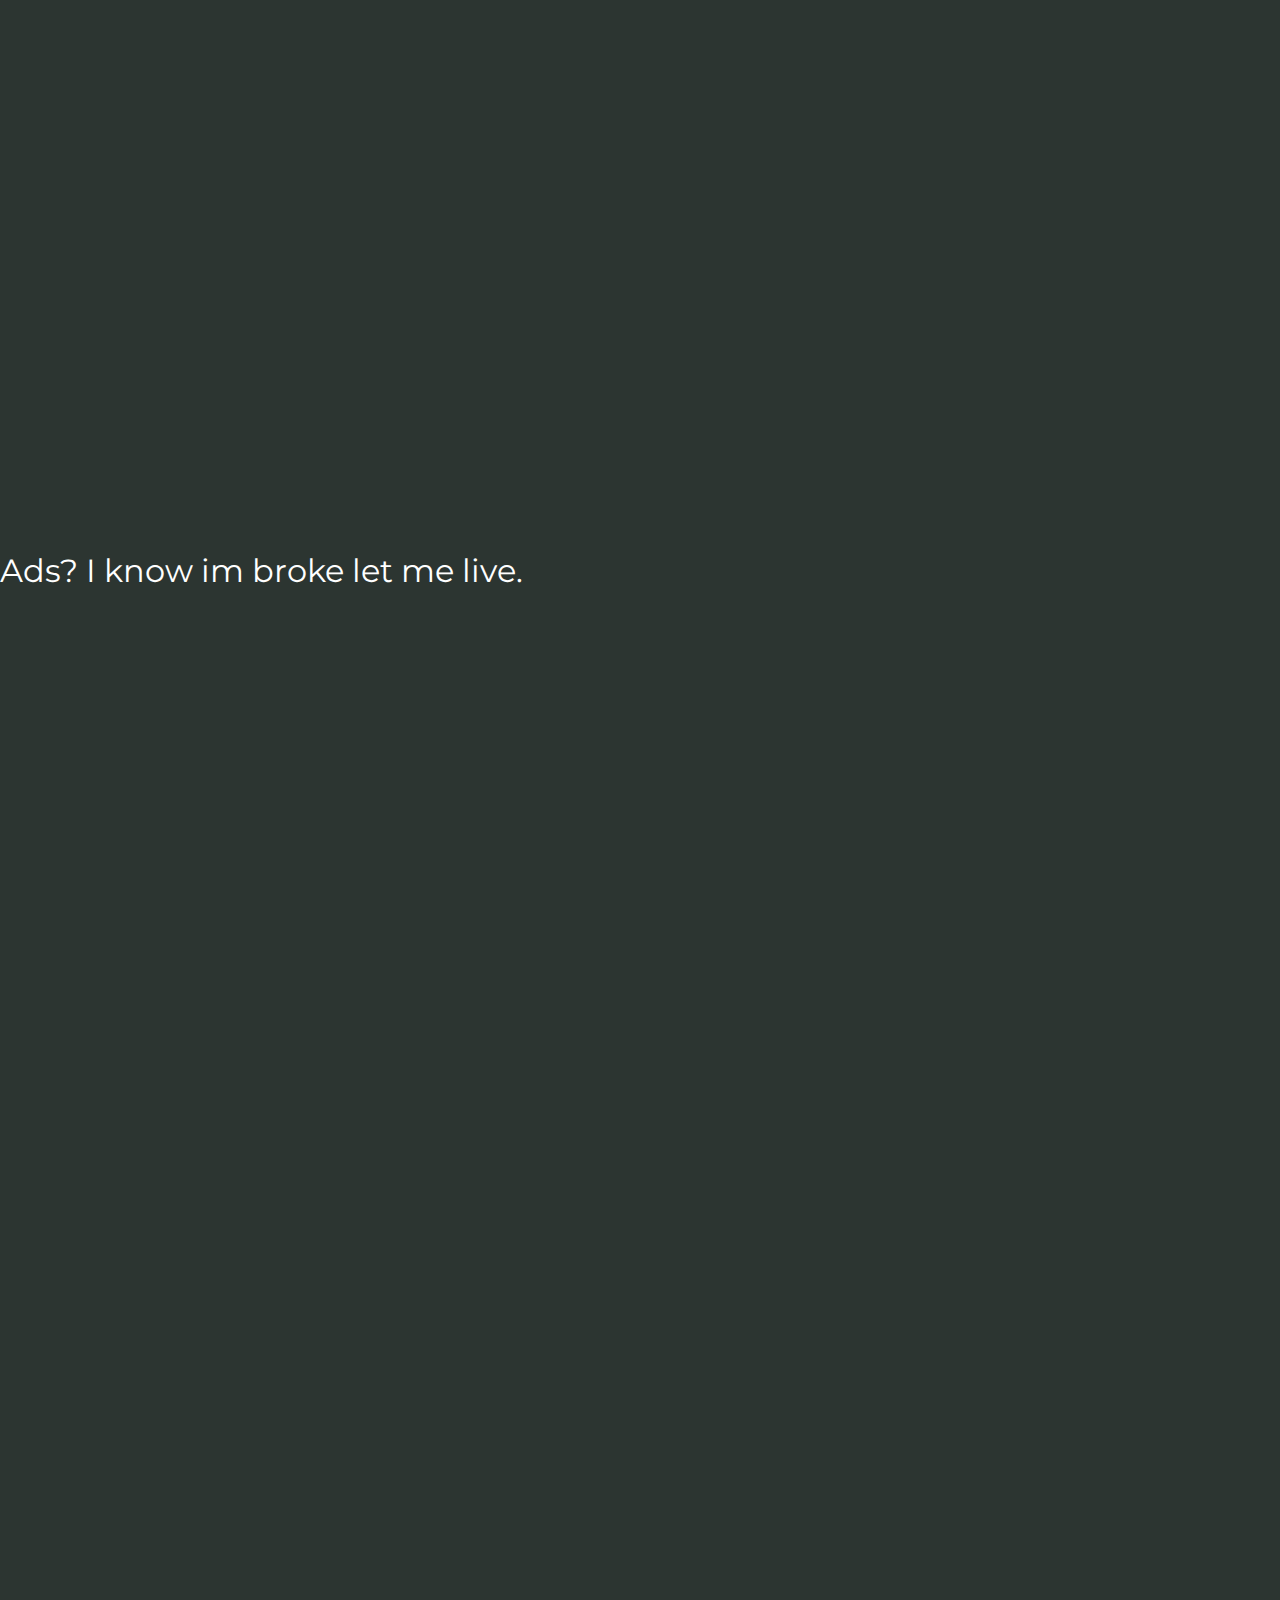
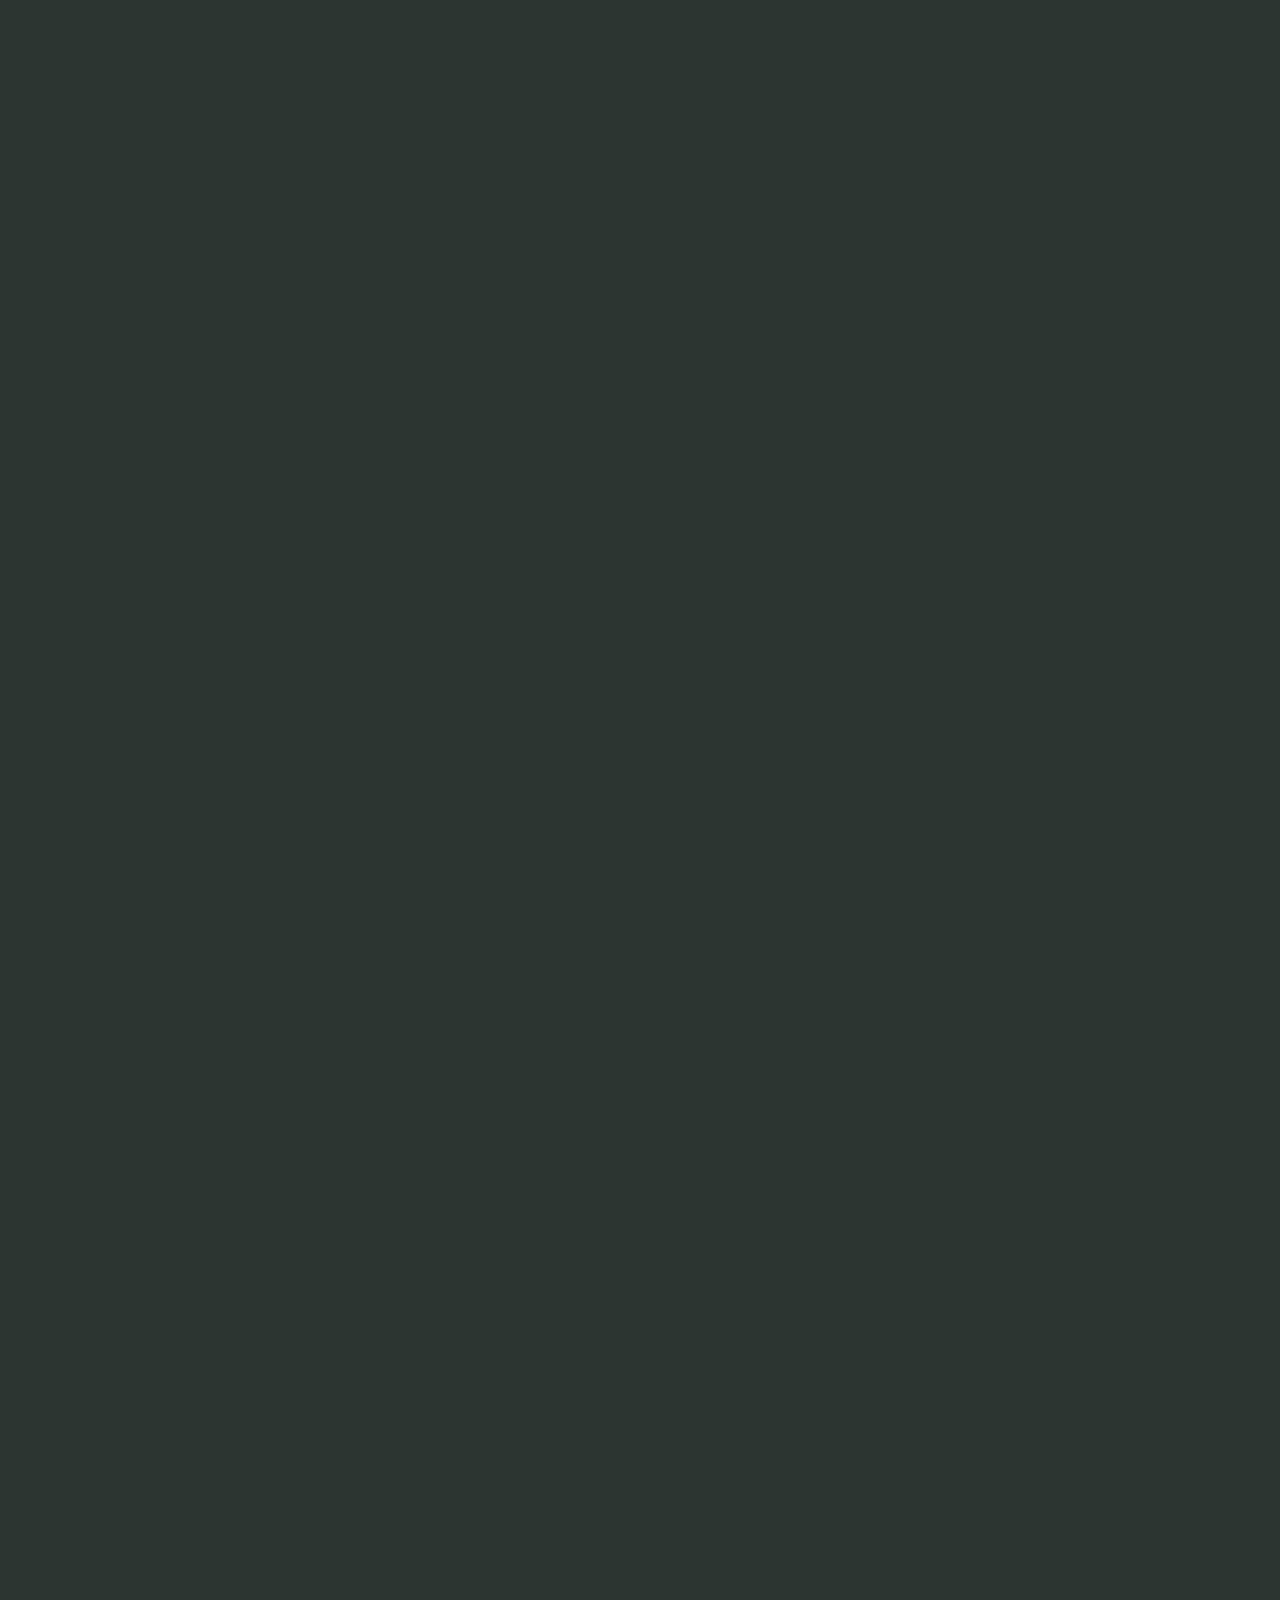
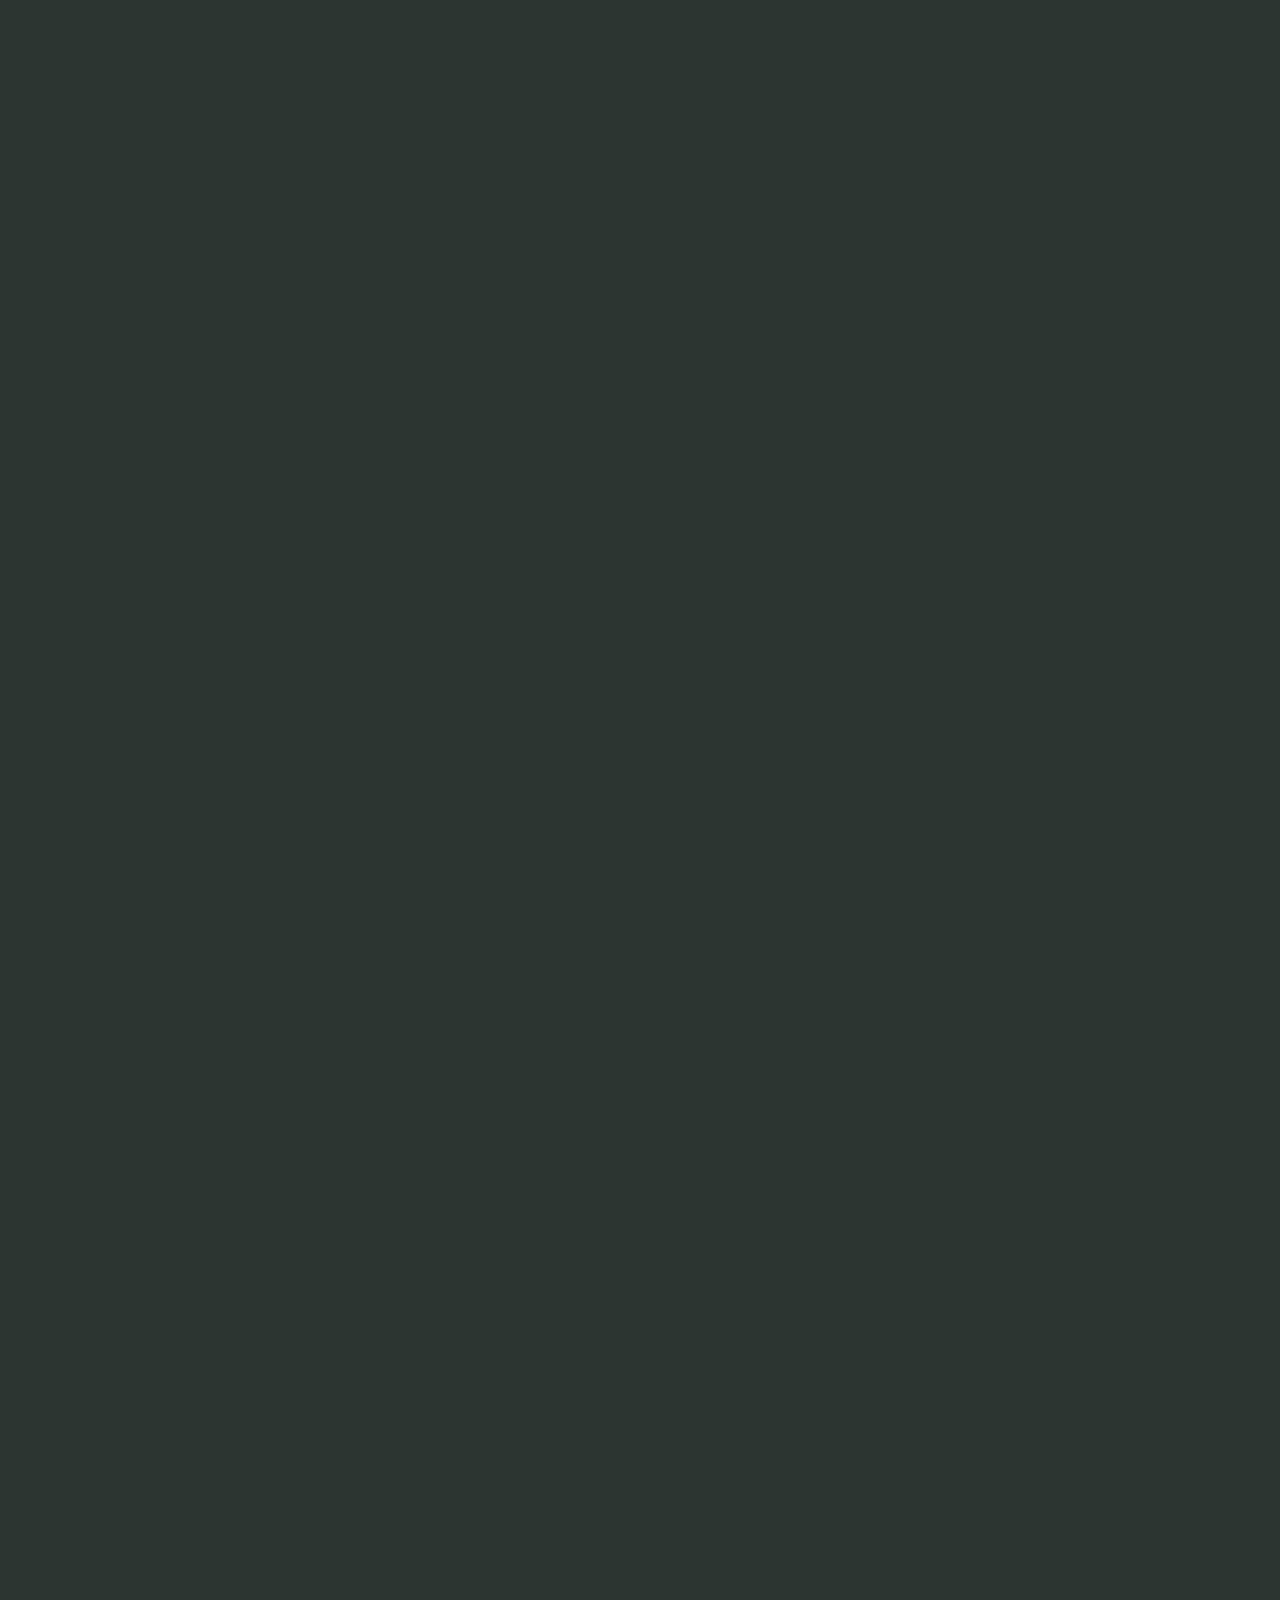
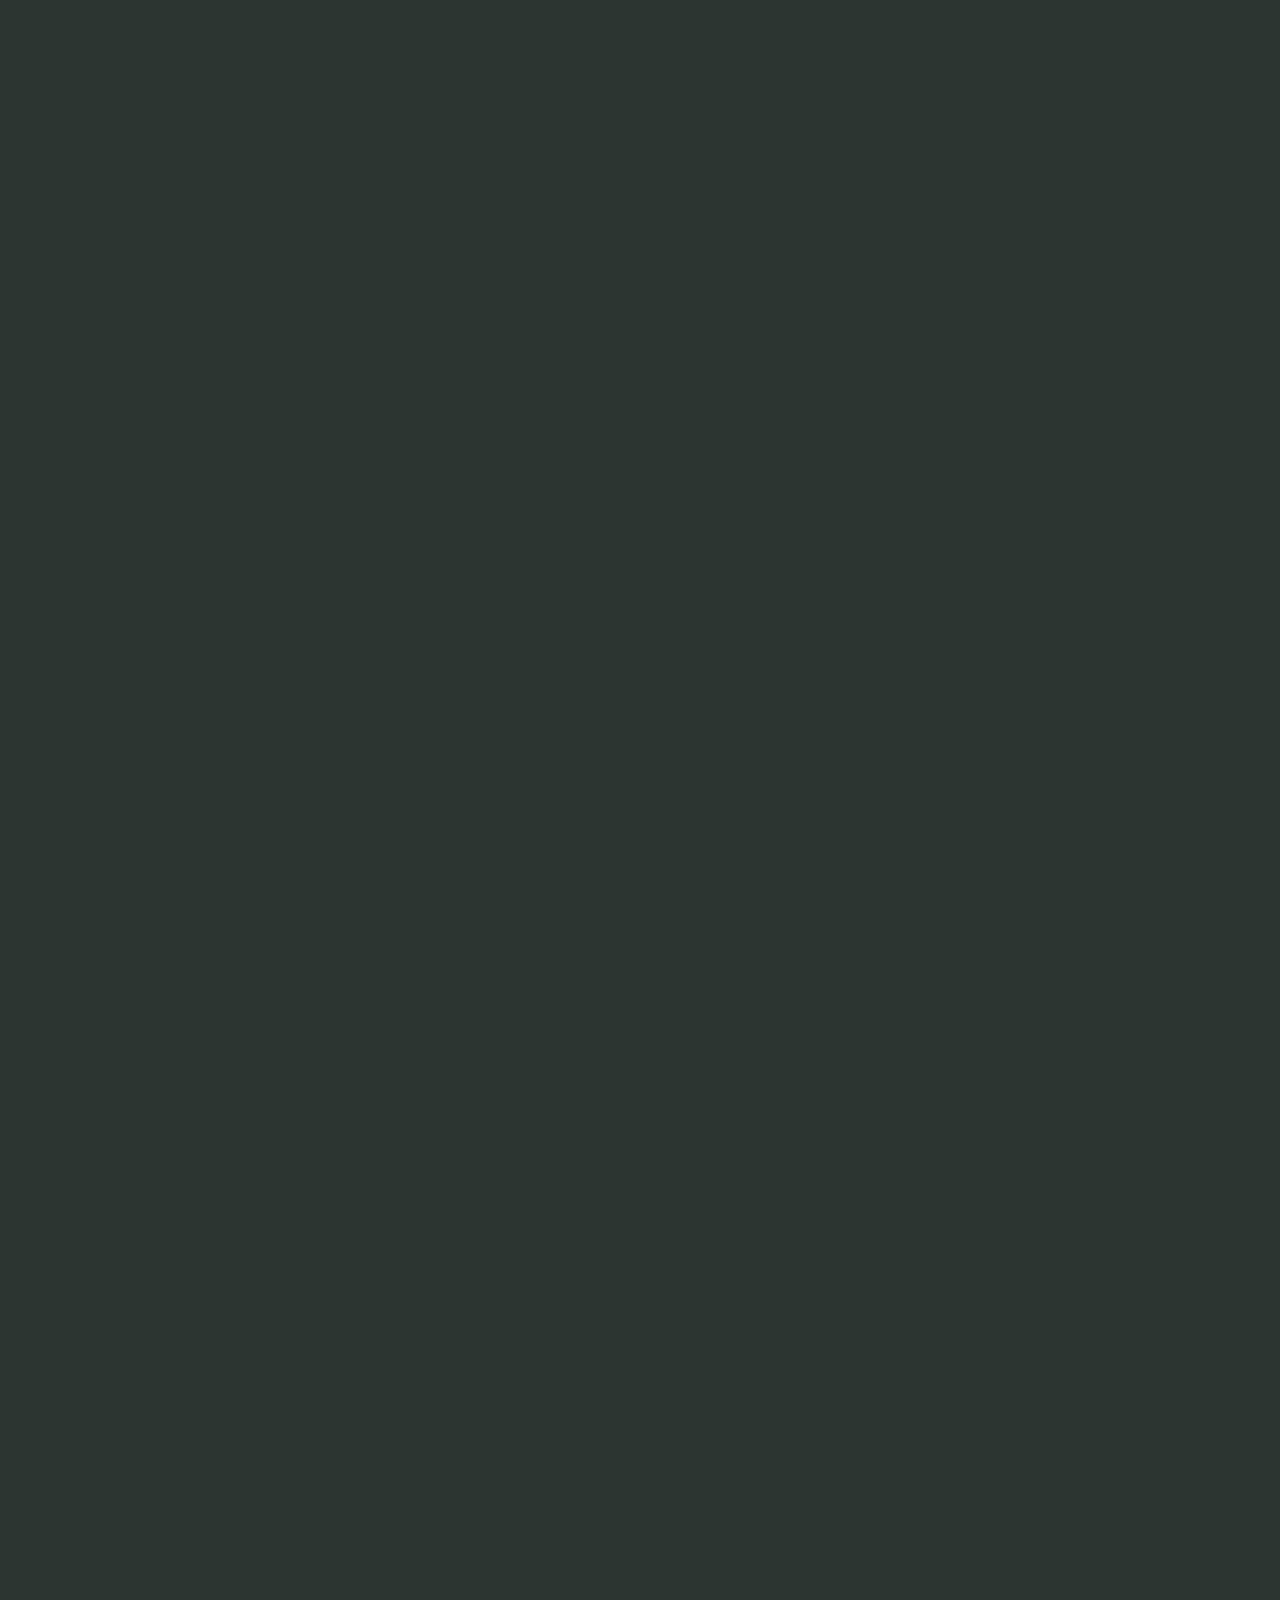
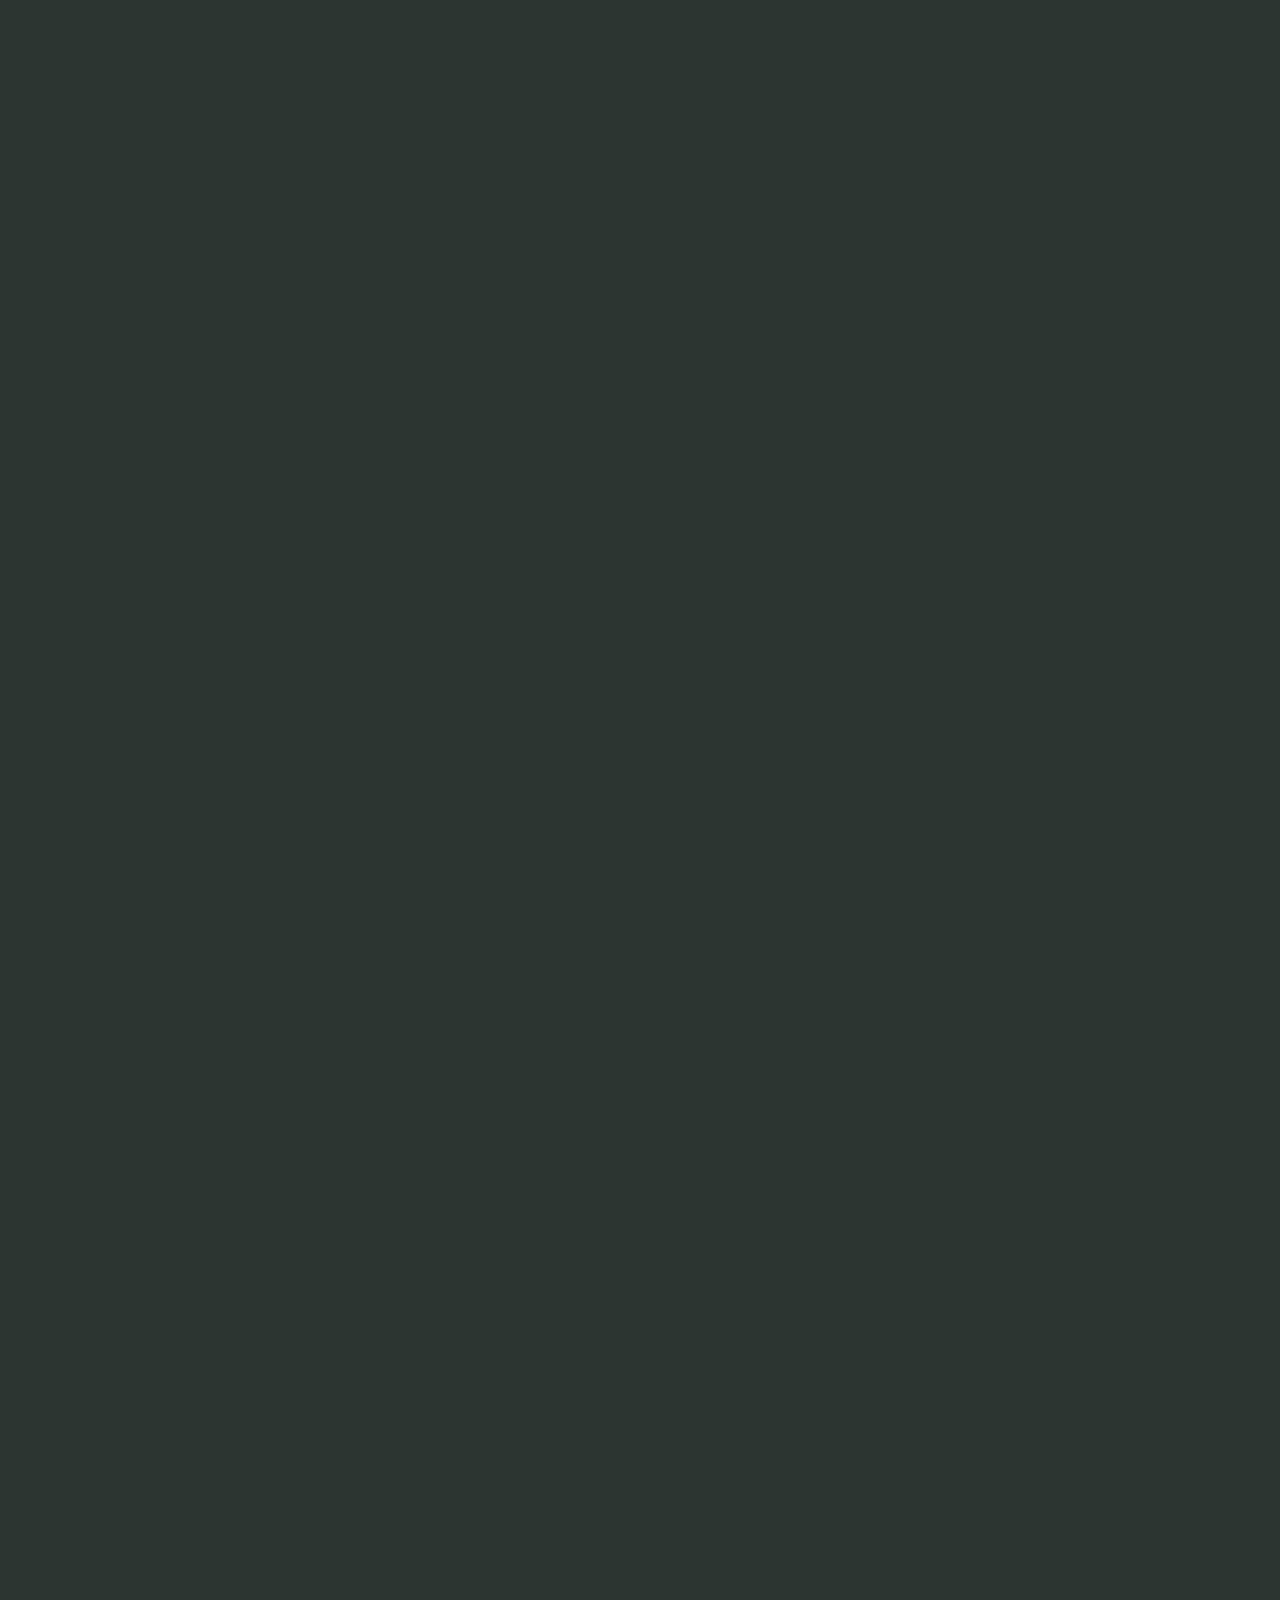
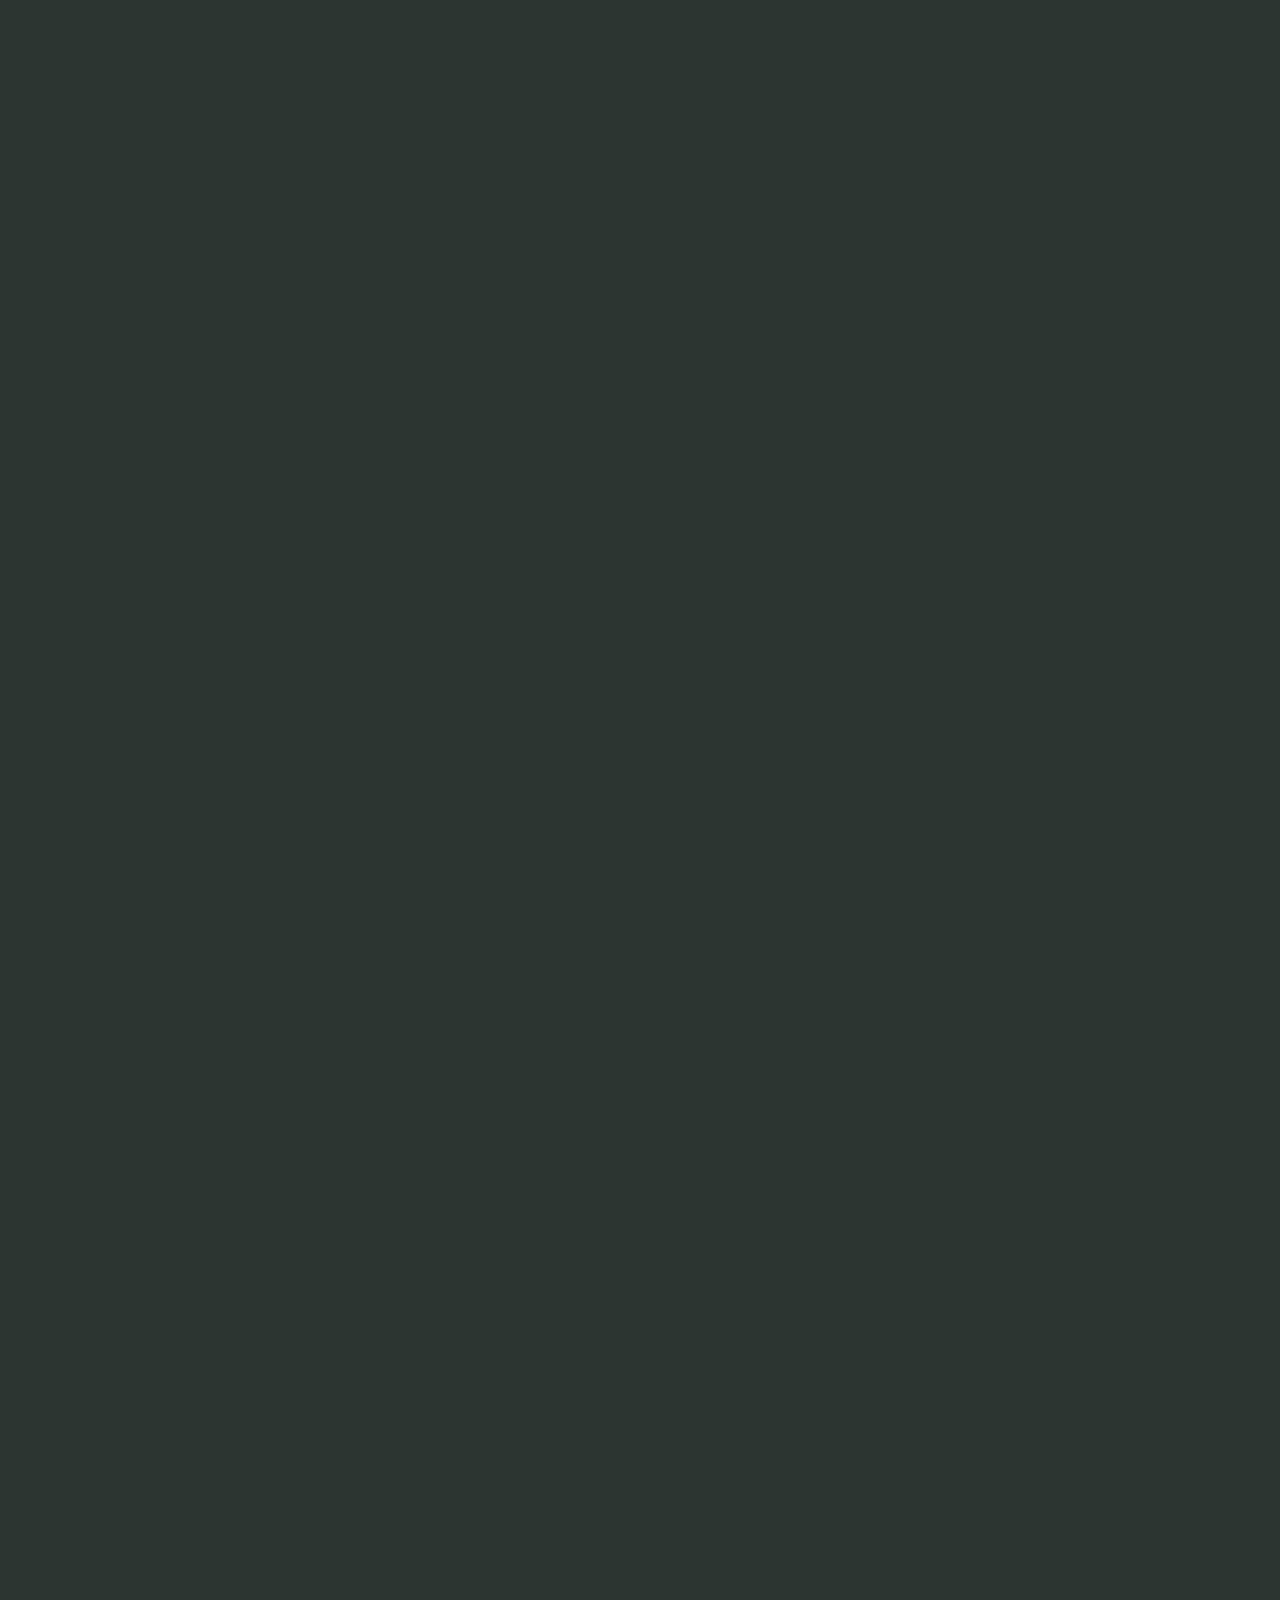
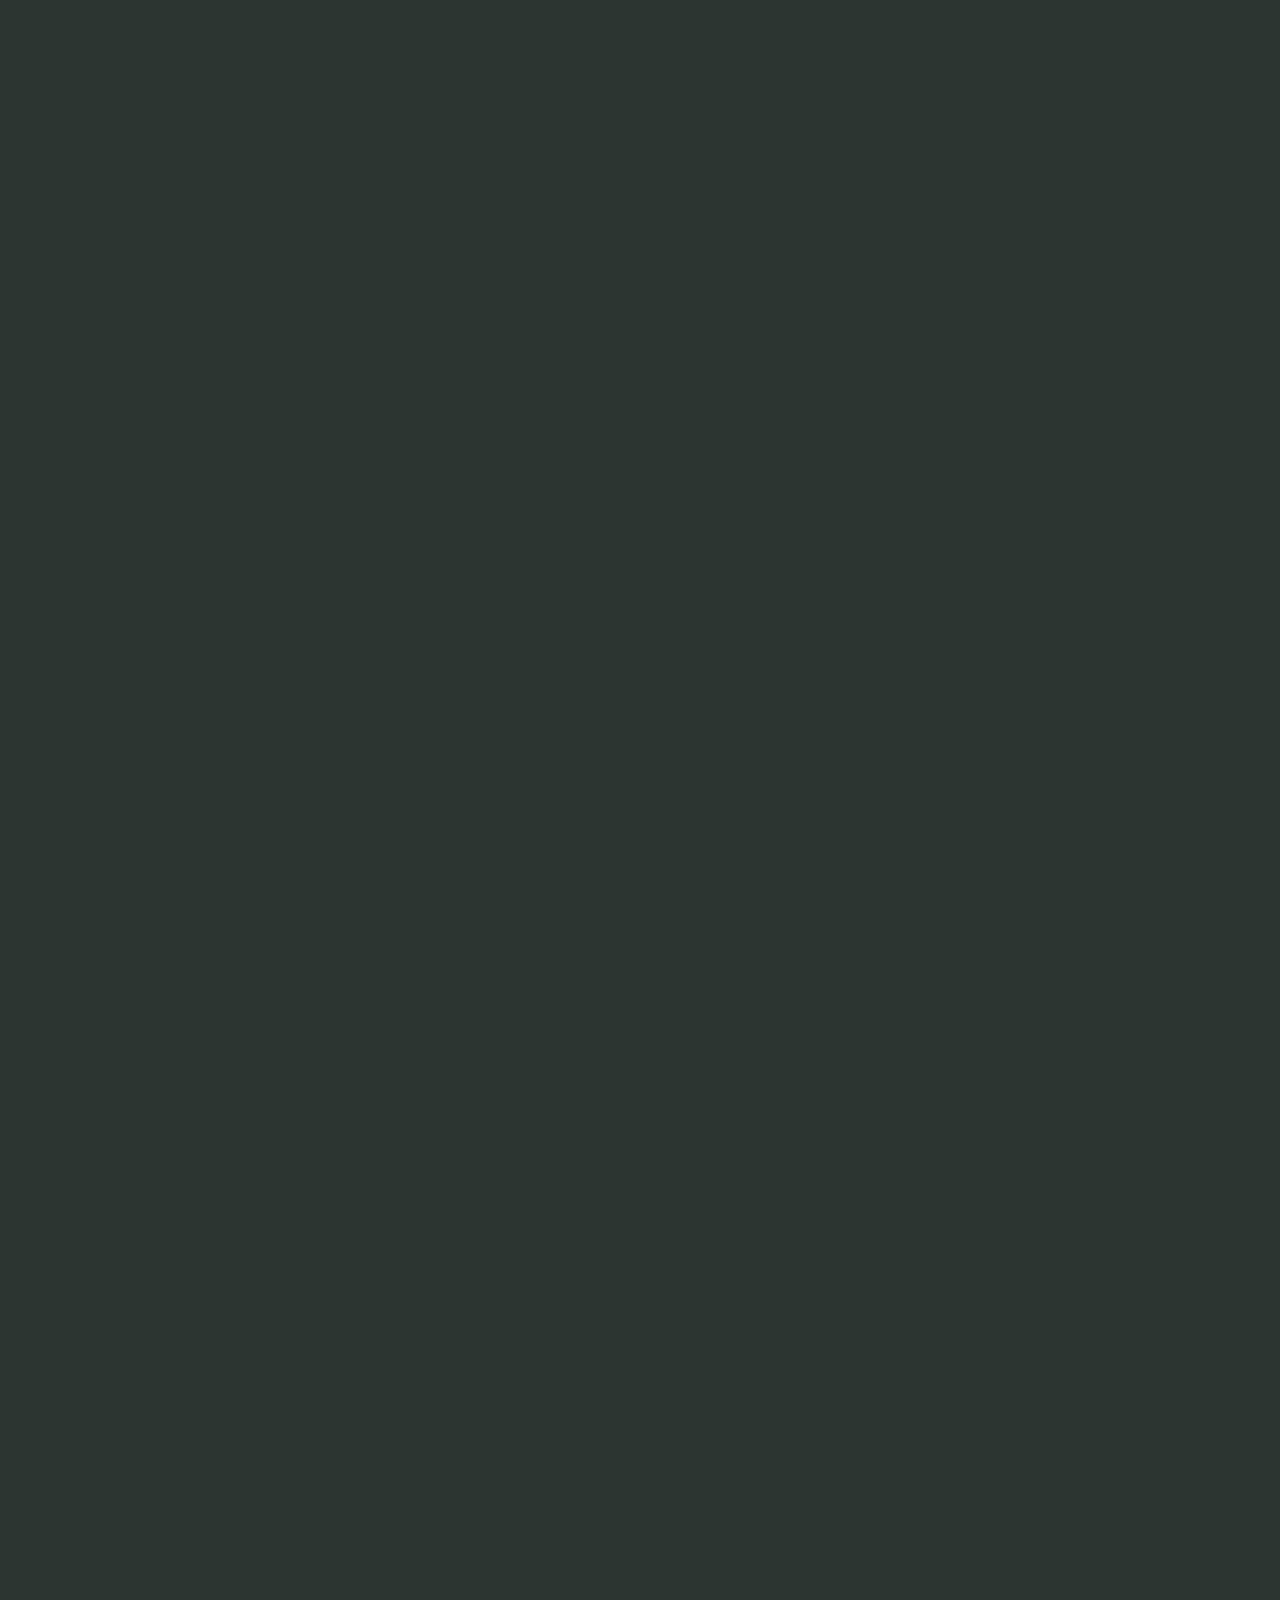
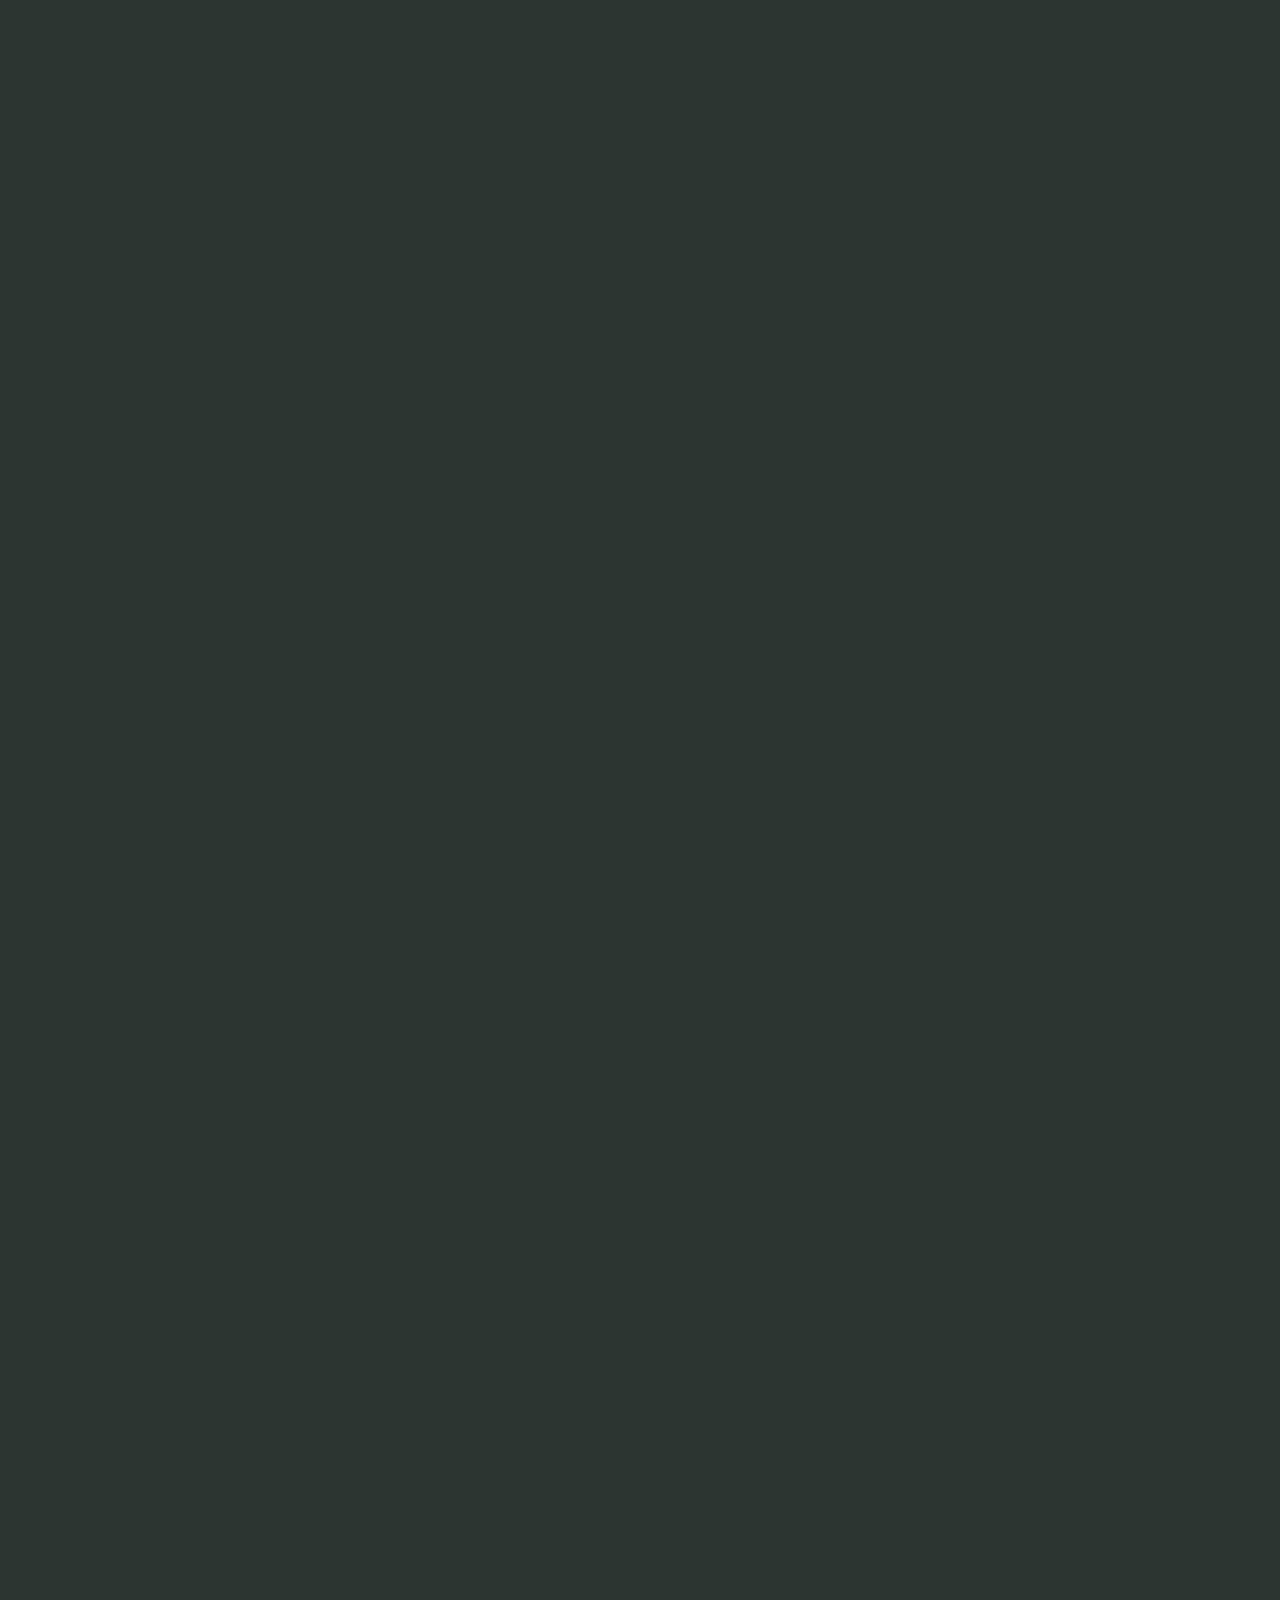
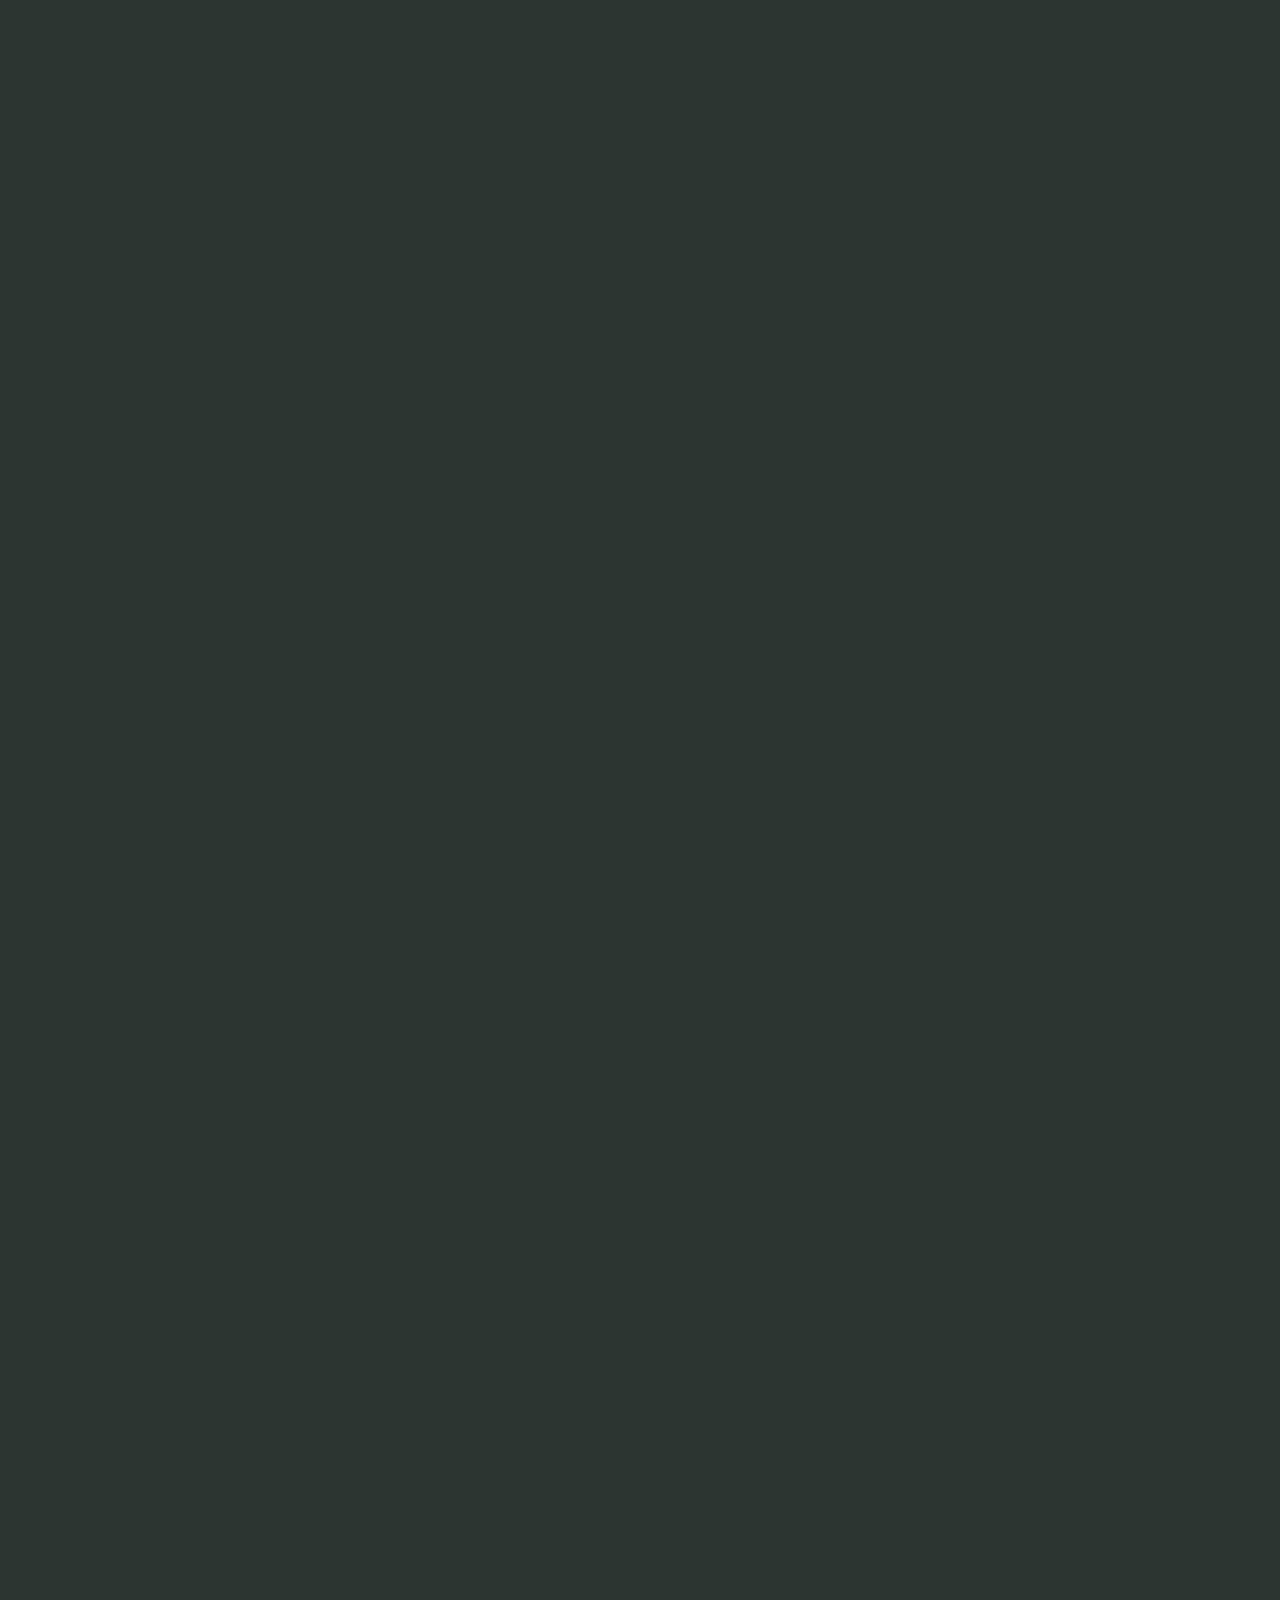
<file: welcomeUni.html>
<!DOCTYPE html>
<html lang="en">
<head>
    <meta charset="UTF-8">
    <meta http-equiv="X-UA-Compatible" content="IE=edge">
    <meta name="viewport" content="width=device-width, initial-scale=1,maximum-scale=1" />
    <meta name="google-site-verification" content="1W5N1Ai7_iMVEnHqldLopo-opgaYi-OJRrbS8zDJLhQ" />
    <meta name="description" content="New to university? Here is what helped me my first year">
    <title>New To University?</title>
    <link rel="apple-touch-icon" sizes="180x180" href="favicon_io (1)/apple-touch-icon.png">
    <link rel="icon" type="image/png" sizes="32x32" href="favicon_io (1)/favicon-32x32.png">
    <link rel="icon" type="image/png" sizes="16x16" href="favicon_io (1)/favicon-16x16.png">
    <link rel="stylesheet" href="pageCss.css">
    <script defer src="app.js"></script>
    <script async src="https://pagead2.googlesyndication.com/pagead/js/adsbygoogle.js?client=ca-pub-6013731112770470"
     crossorigin="anonymous"></script>
</head>


<body>

    <nav>
        <ul>
          <li><a href="index.html">Home</a></li>
          <li><a href="/uniOverview.html">University Overview</a></li>
          <li><a href="/whyChoose.html">Cant Decide?</a></li>
          
        </ul>
      </nav>



    <div class="displayWrap">
         <h2> Welcome To <span class="animate"> </span> </h2>
    </div>


<section class="hidden">
    <h2>It can be both thrilling and daunting to start college. It's a time of new opportunities, 
        new friends, and new experiences, but it can also be challenging to settle in and figure 
        out how to be successful both personally and intellectually in a new setting. Here are some 
        pointers for getting off to a good start in college:</h2>
</section>

<section class="ads">
    <p>Ads? I know im broke let me live.</p>
<script async src="https://pagead2.googlesyndication.com/pagead/js/adsbygoogle.js?client=ca-pub-6013731112770470"
     crossorigin="anonymous"></script>
<ins class="adsbygoogle"
     style="display:block; text-align:center;"
     data-ad-layout="in-article"
     data-ad-format="fluid"
     data-ad-client="ca-pub-6013731112770470"
     data-ad-slot="3696912326"></ins>
<script>
     (adsbygoogle = window.adsbygoogle || []).push({});
</script>
</section>


<section class="hidden">
    <h1>Get organized</h1>
    <p>One of the biggest challenges of starting university is managing your time and staying on top 
        of assignments and due dates. Invest in a planner or calendar to help you keep track of your 
        schedule and important dates.</p>
        <p>Here are some apps that I used:</p>
       
        <div class="imageWrap">
        <div class="logo hidden">
            <a href="https://evernote.com/">
            <img src="appIcons/Oraganizaton/evernote.png">
        </a>
        </div>


        <div class="logo hidden">
            <a href="https://apps.apple.com/us/app/fantastical-calendar/id975937182?mt=12">
            <img src="appIcons/Oraganizaton/fantastical.png">
        </a>
        </div>

        <div class="logo hidden">
            <a href="https://www.mystudylife.com/">
            <img src="appIcons/Oraganizaton/studyLife.jpeg">
        </a>
        </div>

        <div class="logo hidden">
            <a href="https://todoist.com/">
            <img src="appIcons/Oraganizaton/todoist.png">
        </a>
        </div>
    </div>

</section>

<section class="hidden">
    <h1>Get to know your professors</h1>
    <p>Your professors can be a great resource for you as you navigate your academic career. Make an
         effort to get to know them, ask questions in class, and visit their office hours.</p>
         <p>But make sure to pick the right professors first, look up their names on <a href="https://www.ratemyprofessors.com/"><span>Rate My Professor</span></a> and read their reviews 3/5 or lower is a no go for me</p>
         </p>
</section>

<section class="hidden">
    <h1>Make connections</h1>
    <p>University is a great place to meet new people and make lasting connections. Join clubs and 
        organizations that interest you, and make an effort to get to know your classmates.</p>
        <p>Two resources that can help are: </p>

        <div class="imageWrap">
            <div class="logo hidden">
                <a href="https://slack.com/">
                <img src="appIcons/Connections/slack.png">
            </a>
            </div>
            <div class="logo hidden">
                <a href="https://groupme.com/en-US/">
                <img src="appIcons/Connections/groupMe.jpeg">
            </a>
            </div>
        </div>
    
</section>

<section class="hidden">
    <h1>Take care of yourself</h1>
    <p>Starting university can be a big adjustment, and it's important to take care of yourself physically, 
        mentally, and emotionally. Eat well, exercise, get enough sleep, and take breaks when you need them.</p>
        <p>You can use: </p>

        <div class="imageWrap">
            <div class="logo hidden">
                <a href="https://www.myfitnesspal.com">
                <img src="appIcons/SelfCare/fitness.png">
            </a>
            </div>
            <div class="logo hidden">
                <a href="https://www.headspace.com/?%243p=a_google_adwords&%24always_deeplink=false&lpurl=https%3A%2F%2Fwww.headspace.com%3Fgclsrc%3Daw.ds%26&~ad_set_id=51529949212&~campaign_id=917256442&~channel=g&~keyword=headspace&~placement&gclid=CjwKCAiA7vWcBhBUEiwAXieItk51WWOZ_dyZKqfBVfh4xOovyYc8me90KxPl2ZmvVANJB4C2FvtZ9xoCWMIQAvD_BwE&gclid=CjwKCAiA7vWcBhBUEiwAXieItk51WWOZ_dyZKqfBVfh4xOovyYc8me90KxPl2ZmvVANJB4C2FvtZ9xoCWMIQAvD_BwE&gclsrc=aw.ds&%24web_only=true&_branch_match_id=1132861361195671135&utm_source=Google%20AdWords&utm_medium=paid%20advertising&_branch_referrer=H4sIAAAAAAAAA72Q0U6DMBSGn6bcCVJgW02IAbYlc3HTC4dy05y1HeAKrSvS8faCJnsEk3Nzzpc%2F38lfdZ02D55XCeBGAxN3Vhxd0NqVdXv2hAfabBZEmR0%2FPiIcBjoGWipVSkGBW3XhxhnPIC0MhnIh9JSLTyCNcKT%2Bvsi4mhQoSBBej2OtdW8yl6kGBeuSSXNhKFiCdblBeOag%2BQo4NaKjNY8jP8KEhAT7eAIMGg112U6I%2BHMczcLwD1TQtkLG5bScxTB9F99czmgZE9mn3WZJncz7nKVV%2BraqbfJei013jvw83xeUD8X265QeTlV43at%2B%2BGCLRpD77fVF4qLpD8nuKQ0zvO67glxVlj9vXpN%2BSVO7%2Bh%2FD2FT829MP%2FzBHULsBAAA%3D">
                <img src="appIcons/SelfCare/headspace.jpeg">
            </a>
            </div>
            <div class="logo hidden">
                <a href="https://www.sleepcycle.com">
                <img src="appIcons/SelfCare/sleepCycle.jpeg">
            </a>
            </div>
        </div>
</section>


<section class="hidden">
    <h1>Seek out support</h1>
    <p>If you're struggling academically or personally, don't be afraid to seek out support. Your university likely
         has a range of resources available to help you, including tutoring, counseling, and academic advising.</p>
         <p>Or you can try: </p>

         <div class="imageWrap">
            <div class="logo hidden">
                <a href="https://try.talkspace.com/online-therapy/1?utm_source=google&utm_medium=sembrand&utm_campaign=Search_Google_Brand_Desktop_Exact_VBBP2_50_Exp_[KNOWN]&utm_content=139891991407&utm_term=talkspace&e&c&sitelinkid=&locationid=1001924&gclid=CjwKCAiA7vWcBhBUEiwAXieItilCXr9ZvsIM3Pj1yUDInMqsAE7sAVXkDAEEG5O67AxPMg8rEAsB_xoCe_AQAvD_BwE">
                <img src="appIcons/Support/talkspace.png">
            </a>
            </div>
            <div class="logo hidden">
                <a href="https://tutorme.com">
                <img src="appIcons/Support/tutorme.png">
            </a>
            </div>
            <div class="logo hidden">
                <a href="https://socratic.org">
                <img src="appIcons/Support/socratic.jpeg">  </a>
            </div>
        </div>

</section>


<div class="duringUni">

    <section class="hidden">
    <h1>Now You're Ready For Uni</h1>
    <p>You now know what to do before you enter the university scene. But what should you do during the following months after admission?</p>
</section>


<section class="hidden">
    <h1>Set clear and achievable goals</h1>
    <p> Establishing specific, measurable, achievable, relevant, and time-bound (SMART) goals can help you stay focused and motivated. 
        Make a list of what you need to accomplish each day or week, and track your progress to see how you're doing.</p>
        <p><span>Pro tip: Look up your job requirements BEFORE you graduate. If you need internships for experience do them early.</span></p>
</section>


<section class="hidden">
    <h1>Create a schedule</h1>
    <p>Having a schedule can help you make the most of your time and stay organized. Set aside specific times for studying, 
        attending classes, and completing assignments, and try to stick to it as closely as possible. You can use a planner or a calendar to help you stay on track. 
       <br> <br><span>Evernote and Fantastical are the perfect choices, hopefully you've already downloaded them because you trust me. But since i'm so nice here they are again:</span></p>

        <div class="imageWrap">
            <div class="logo hidden">
                <a href="https://evernote.com/">
                <img src="appIcons/Oraganizaton/evernote.png">
            </a>
            </div>
    
    
            <div class="logo hidden">
                <a href="https://apps.apple.com/us/app/fantastical-calendar/id975937182?mt=12">
                <img src="appIcons/Oraganizaton/fantastical.png">
            </a>
            </div>
        </div>
       
</section>


<section class="hidden">
    <h1>Make a to-do list</h1>
    <p><span>Do as i say not as i do only applies to other people, keep your words.</span> A to-do list can help you keep track of what you need to do and prioritize your tasks. Break your tasks down into smaller, more manageable chunks, and tackle them one at a time. 
        Start with the most important tasks first, and try to complete them as early in the day as possible.<br> These apps do that as well you see the theme here?</p>
       
        <div class="imageWrap">
    
            <div class="logo hidden">
                <a href="https://www.mystudylife.com/">
                <img src="appIcons/Oraganizaton/studyLife.jpeg">
            </a>
            </div>
    
            <div class="logo hidden">
                <a href="https://todoist.com/">
                <img src="appIcons/Oraganizaton/todoist.png">
            </a>
            </div>
        </div>
      
</section>


<section class="hidden">
    <h1>Find a good study environment</h1>
    <p>The right study environment can make a big difference in your productivity. 
        Look for a place that is quiet, well-lit, and free from distractions. This could be a library, a quiet room at home, or a study group. </p>
        <p><span>I personally hide away in the clock tower located on my university campus</span></p>
</section>

<section class="hidden">
    <h1>Take breaks</h1>
    <p>Taking breaks can actually improve your productivity. Step away from your work every 
        hour or so to give your brain a break. Go for a walk, do some stretching, or chat with a friend. </p>
        <p><span>I know what you're thinking and no every hour or so doesn't mean every hour. Don't take too long of a break, or you may lose your momentum.</span></p>
</section>

<section class="hidden">
    <h1>Avoid distractions</h1>
    <p>Distractions can be a major productivity killer. <span>Turn off your phone or put it on do not disturb mode while you're studying</span>, 
        and try to limit your time spent on social media and other non-essential activities.</p>
</section>

<section class="hidden">
    <h1>Stay organized</h1>
    <p>Remember what was said up top?  Keeping your notes, textbooks, and other materials organized and in a convenient place 
        can save you time and reduce stress. Consider using a notebook or note-taking software to help you stay organized. <span>Avoid my second greatest blunder.</span></p>
        
</section>

<section class="hidden">
    <h1>Get enough sleep</h1>
    <p>Speaking of blunders, now on to my greatest and most consistent. No you cant "make up for it later". I cant say it enough Sleep is important! Both for memory and concentration, 
        so make sure you get enough rest. Aim for 7-9 hours of sleep each night to help you feel rested and focused. </p>
        <p><span>When you're questioning your life choices because it's 8:30 and you stayed up on your phone until 3:30, remember this moment, you were warned.</span> </p>
        <p>Please use Sleep Cycle or the sleep tracker your phone has in its health app: </p>


        <div class="imageWrap">
            <div class="logo hidden">
                <a href="https://www.sleepcycle.com">
                <img src="appIcons/SelfCare/sleepCycle.jpeg">
            </a>
            </div>
        </div>
</section>

<section class="hidden">
    <h1>Seek help if you need it</h1>
    <p>I know i said it twice but i want to reiterate this. If you're struggling with a concept or assignment, <span>don't be afraid to ask for help.</span> Professors, 
        tutors, and study groups are there to support you. Don't let a lack of understanding hold you back – seek help and keep moving forward. I know, <span>its embarrassing and you'll look dumb in front of everybody</span> but i guarantee at least one person has the same questions as you. Look at it this way you'll look worse failing a midterm than asking your Professor a question after class. </p>
        
</section>



</div>

<section class="ads">
    <p>Another ad? It's at the end this time like a commercial.</p>
    <script async src="https://pagead2.googlesyndication.com/pagead/js/adsbygoogle.js?client=ca-pub-6013731112770470"
         crossorigin="anonymous"></script>
    <ins class="adsbygoogle"
         style="display:block; text-align:center;"
         data-ad-layout="in-article"
         data-ad-format="fluid"
         data-ad-client="ca-pub-6013731112770470"
         data-ad-slot="3696912326"></ins>
    <script>
         (adsbygoogle = window.adsbygoogle || []).push({});
    </script>
    </section>






    <!--Typing Animation JS-->
    <script src="jquery/typed.js"></script>
    <script>
        var typed = new Typed(".animate",{
        strings: [,  "University","College","Academia"] ,
        typeSpeed: 150,
        backSpeed: 150,
        loop: true
    
        })
    </script>
</body>
</html>
</file>
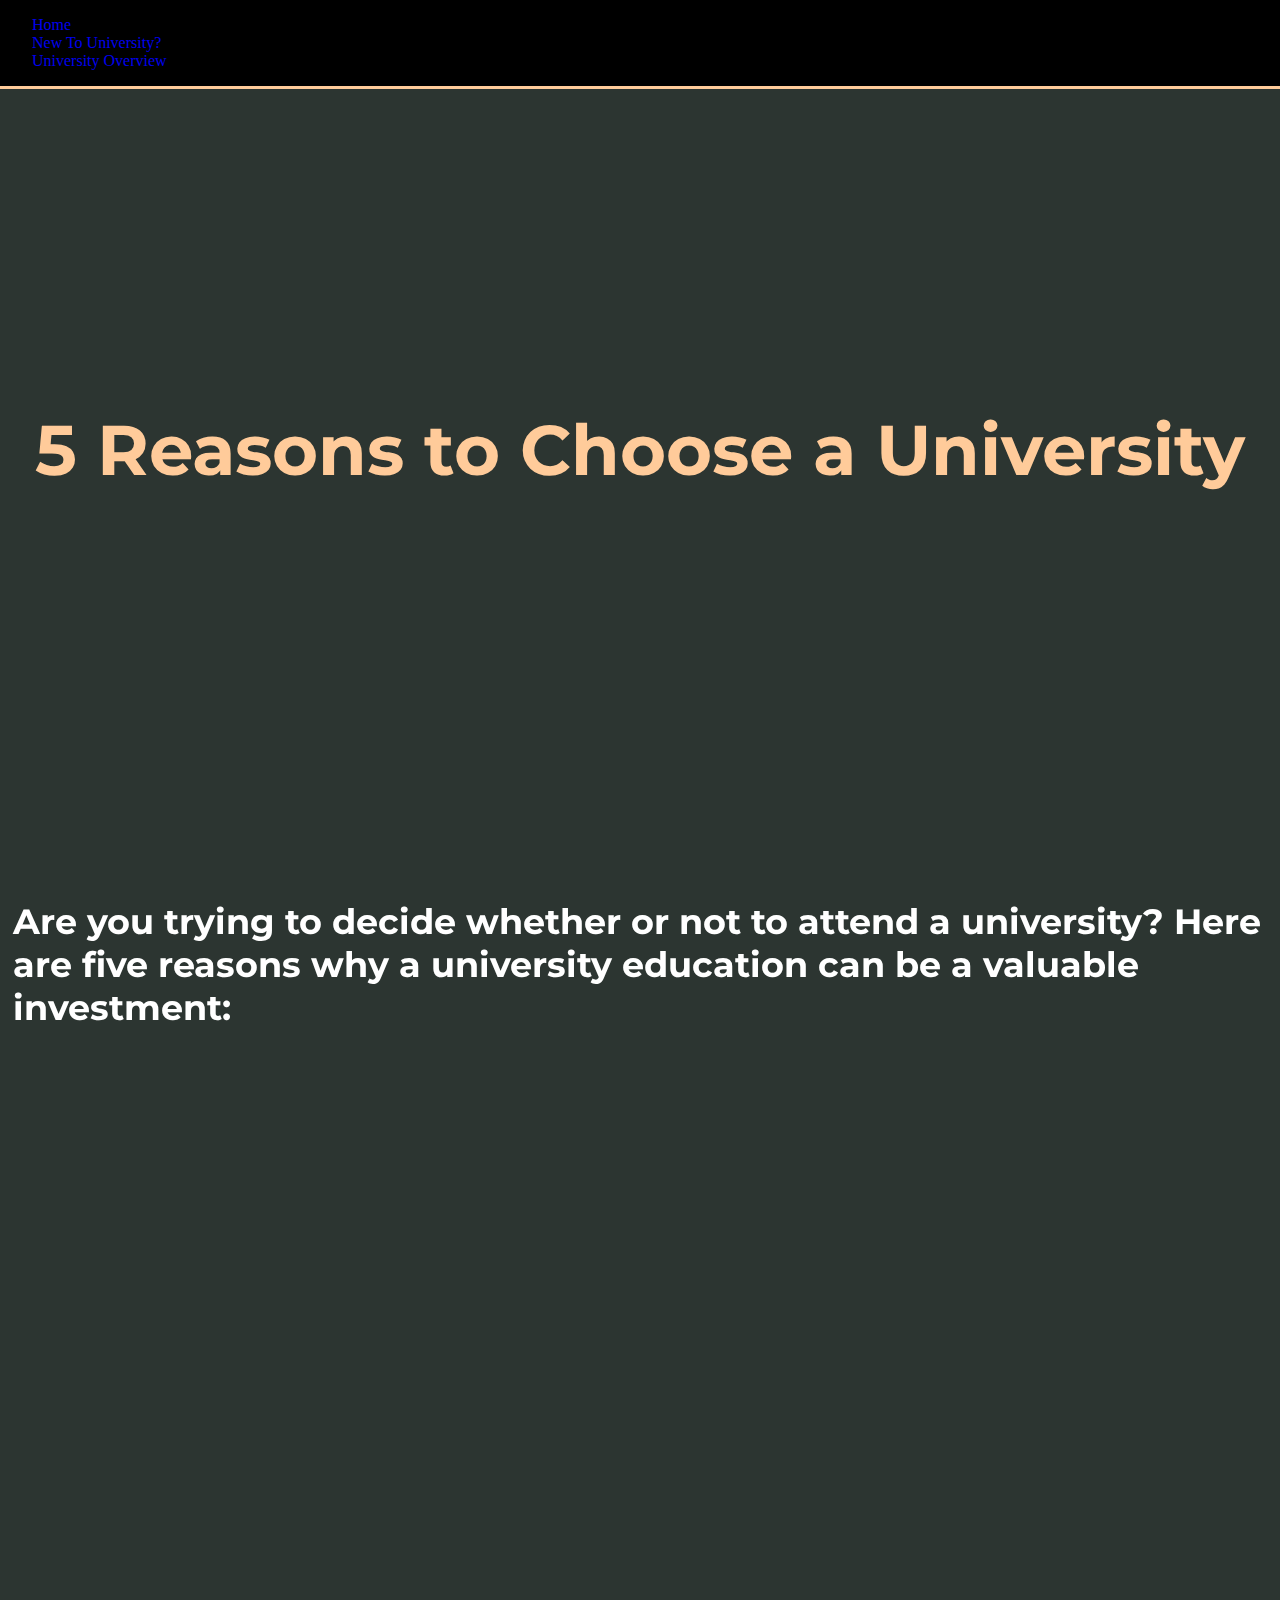
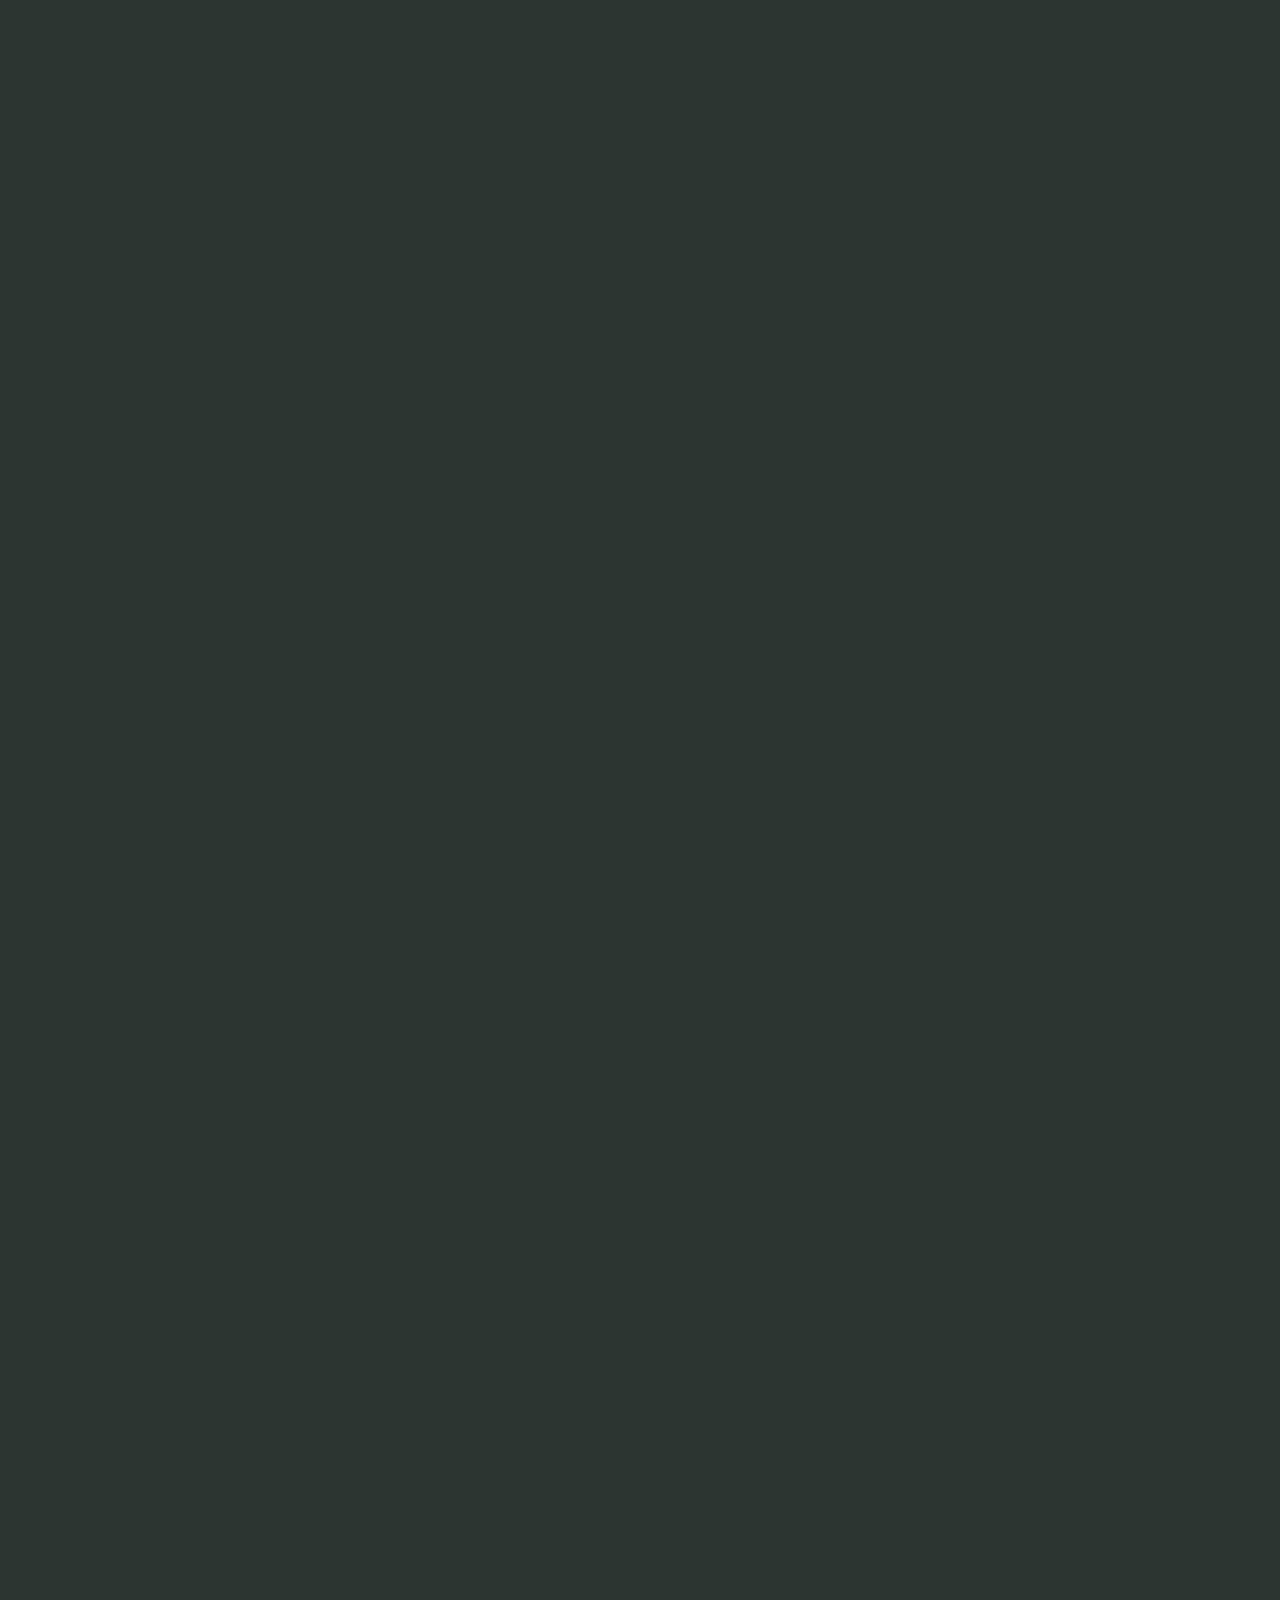
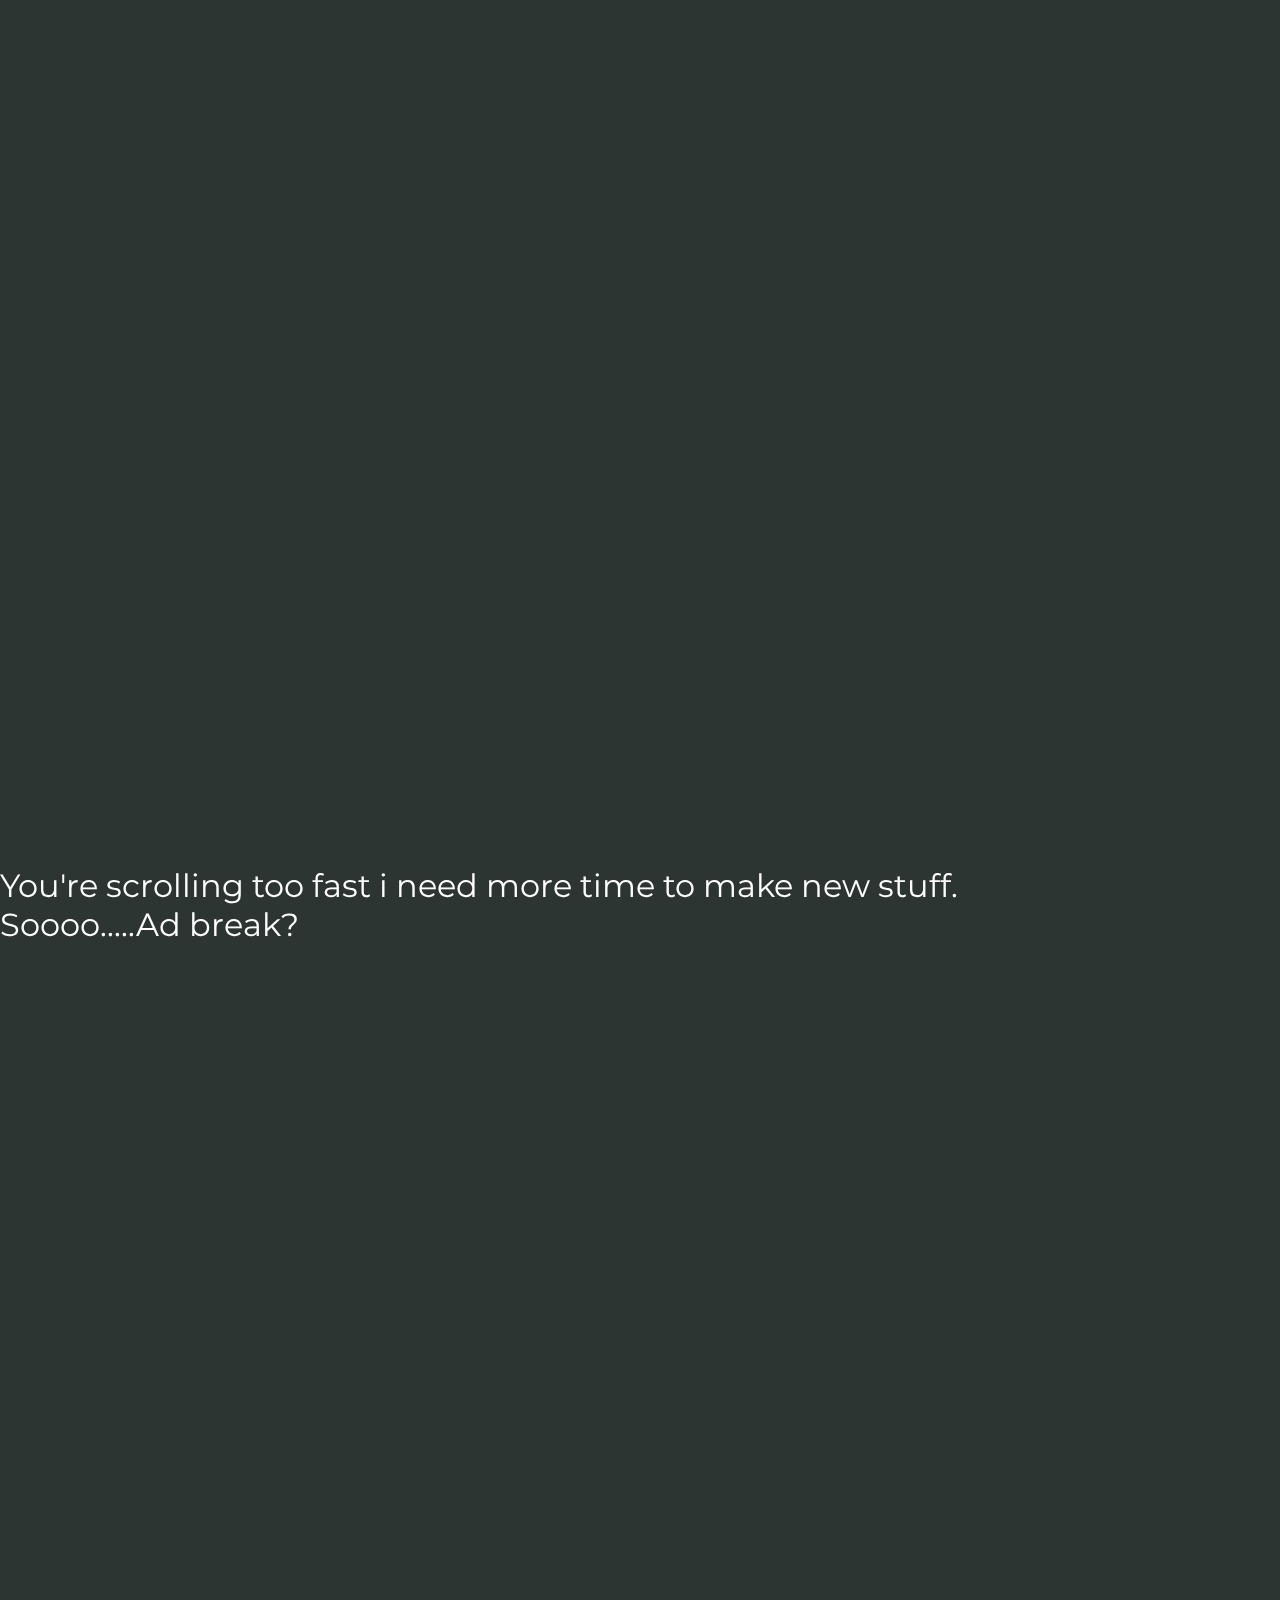
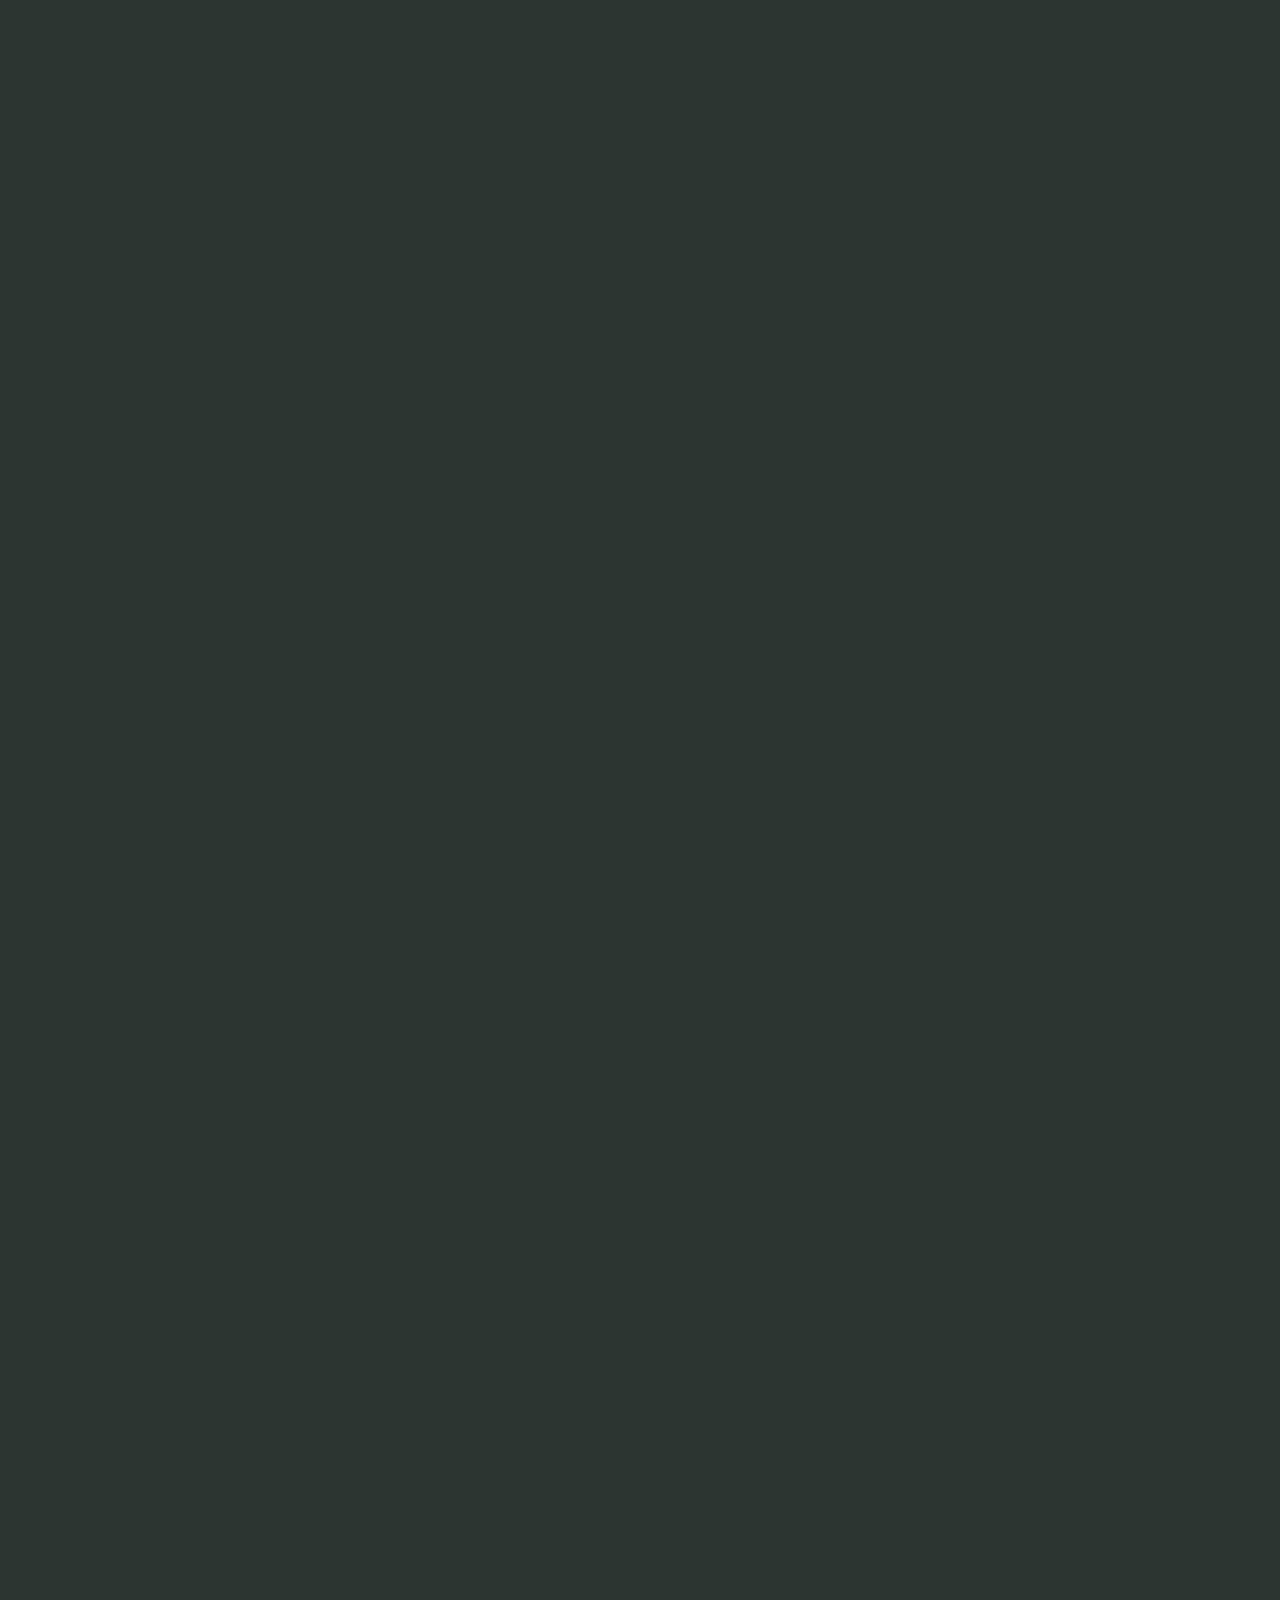
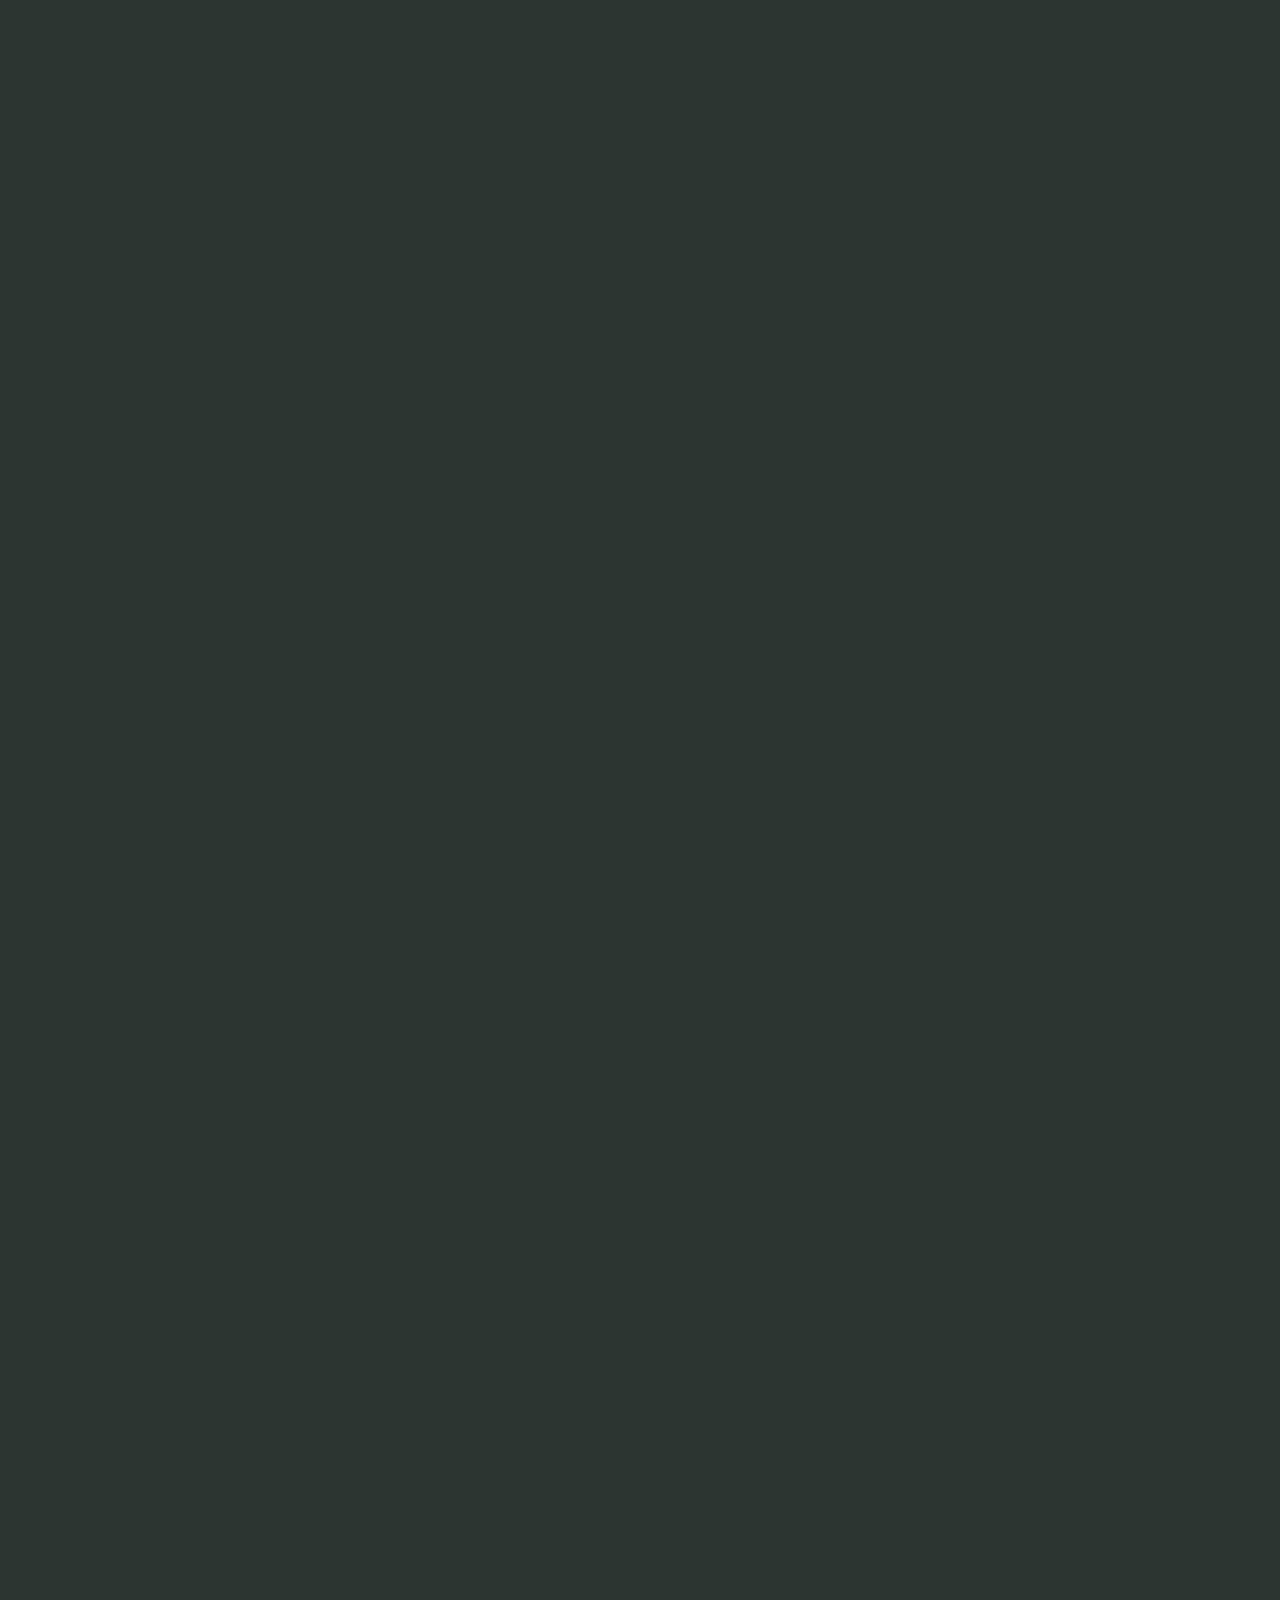
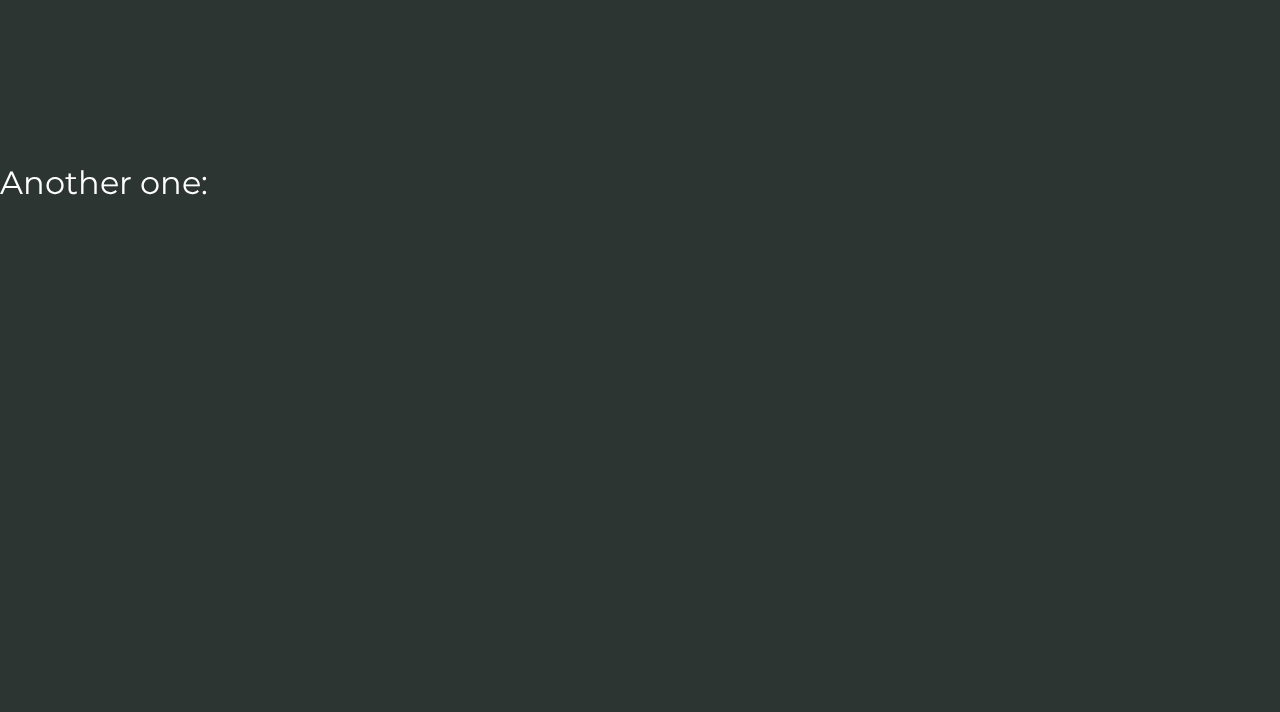
<file: whyChoose.html>
<!DOCTYPE html>
<html lang="en">
    <head>
        <meta charset="UTF-8">
        <meta http-equiv="X-UA-Compatible" content="IE=edge">
        <meta name="viewport" content="width=device-width, initial-scale=1,maximum-scale=1" />
        <meta name="google-site-verification" content="1W5N1Ai7_iMVEnHqldLopo-opgaYi-OJRrbS8zDJLhQ" />
        <meta name="description" content="New to university? Here's a brief overview of what it's like">
        <title>Reasons to Choose a University</title>
        <link rel="apple-touch-icon" sizes="180x180" href="favicon_io (1)/apple-touch-icon.png">
        <link rel="icon" type="image/png" sizes="32x32" href="favicon_io (1)/favicon-32x32.png">
        <link rel="icon" type="image/png" sizes="16x16" href="favicon_io (1)/favicon-16x16.png">
        <link rel="stylesheet" href="pageCss.css">
        <script defer src="app.js"></script>
        <script async src="https://pagead2.googlesyndication.com/pagead/js/adsbygoogle.js?client=ca-pub-6013731112770470"
         crossorigin="anonymous"></script>
      </head>


<body>
    <nav>
        <ul>
          <li><a href="index.html">Home</a></li>
          <li><a href="/welcomeUni.html">New To University?</a></li>
          <li><a href="/uniOverview.html">University Overview</a></li>
        </ul>
      </nav>


    <header>
        <h1>5 Reasons to Choose a University</h1>
      </header>

      <div class="listingStuff">
      <section class="hidden">
        <h2>Are you trying to decide whether or not to attend a university? Here are five reasons why a university education can be a valuable investment:</h2>
        <ul>
          <li class="hidden">
            <h1>Expand your knowledge and skills</h1>
            <p>At a university, you will have the opportunity to learn from experts in your field and explore a variety of subjects. This can help you gain a deeper understanding of your chosen field and develop valuable skills that will benefit you in your career.</p>
          </li>
          <li class="hidden">
            <h1>Network and make connections</h1>
            <p>Universities are great places to meet and connect with other students, professors, and professionals who share your interests. These connections can be valuable for finding internships, jobs, and other opportunities later on.</p>
          </li>
          <li class="hidden">
            <h1>Experience independence and personal growth</h1>
            <p>Attending a university can be a great opportunity to learn how to live independently and make your own decisions. You'll have the chance to explore your interests, develop new skills, and make new friends.</p>
          </li>
          <li class="hidden">
            <h1>Enhance your resume and career prospects</h1>
            <p>A university degree is often seen as a valuable asset in the job market. It can open up doors to job opportunities and higher salaries, and can also make you a more competitive candidate for graduate programs or other advanced education.</p>
          </li>
          <li class="hidden">
            <h1>Enjoy a diverse and vibrant community</h1>
            <p>Universities are diverse and vibrant communities that bring together people from different backgrounds and experiences. You'll have the chance to learn from and engage with people who have different perspectives and can help you expand your own thinking.</p>
          </li>
        </ul>
      </section>

      <section class="ads">
        <p>You're scrolling too fast i need more time to make new stuff. Soooo.....Ad break?</p>
    <script async src="https://pagead2.googlesyndication.com/pagead/js/adsbygoogle.js?client=ca-pub-6013731112770470"
         crossorigin="anonymous"></script>
    <ins class="adsbygoogle"
         style="display:block; text-align:center;"
         data-ad-layout="in-article"
         data-ad-format="fluid"
         data-ad-client="ca-pub-6013731112770470"
         data-ad-slot="3696912326"></ins>
    <script>
         (adsbygoogle = window.adsbygoogle || []).push({});
    </script>
    </section>

      <section class="hidden">
        <h1 class="seperation">5 Reasons Not to Attend a University</h1>
        <ul>
          <li class="hidden">
            <h1>Cost</h1>
            <p>One potential reason not to attend a university is the cost. Tuition and fees for a university education can be expensive, and the cost of living can also be high. If you are unable to secure financial aid or scholarships, or if you have other financial obligations, attending a university may not be feasible.</p>
          </li>
          <li class="hidden">
            <h1>Lack of interest or motivation</h1>
            <p>If you are not interested in or motivated to pursue a university education, it may not be the right choice for you. University requires a significant investment of time and effort, and it's important to be sure that you are willing and able to put in the work. If you are unsure about what you want to study or are not excited about the prospect of going to university, it may be worth exploring other options.</p>
          </li>
          <li class="hidden">
            <h1>Alternative paths</h1>
            <p>There are many ways to achieve your goals and pursue a fulfilling career without attending a university. Trade schools, apprenticeships, and on-the-job training can all provide valuable skills and experience. Consider exploring these alternative paths to see if they may be a better fit for you.</p>
          </li>

          <li class="hidden">
            <h1>Not the right fit</h1>
            <p>A university education may not be the right fit for everyone. If you prefer hands-on learning or have a specific career path in mind that does not require a university degree, attending a university may not be the best choice for you. It's important to consider your own strengths, interests, and goals when deciding whether or not to attend a university.</p>
          </li>

          <li class="hidden">
            <h1>Time commitment</h1>
            <p>Attending a university requires a significant time commitment. In addition to classes and coursework, you may also be involved in extracurricular activities, part-time work, and other responsibilities. If you are not able or willing to commit the time and energy required to succeed at a university, it may be worth exploring other options.</p>
          </li>
        </ul>
      </section>

      <section class="ads">
        <p>Another one: </p>
    <script async src="https://pagead2.googlesyndication.com/pagead/js/adsbygoogle.js?client=ca-pub-6013731112770470"
         crossorigin="anonymous"></script>
    <ins class="adsbygoogle"
         style="display:block; text-align:center;"
         data-ad-layout="in-article"
         data-ad-format="fluid"
         data-ad-client="ca-pub-6013731112770470"
         data-ad-slot="3696912326"></ins>
    <script>
         (adsbygoogle = window.adsbygoogle || []).push({});
    </script>
    </section>

    </div>
     
</body>
</html>
</file>
<file: pageCss.css>
/**Mont**/
@import url('https://fonts.googleapis.com/css2?family=Montserrat:wght@600&display=swap');


/**Roboto**/
@import url('https://fonts.googleapis.com/css2?family=Roboto:wght@900&display=swap');



:root{
    --primary: #FFCB9A;
    --primary-background: #2C3531;
    --primary-header: #D9B08C;
    --light: #fff;
    --dark: #000;
}


*{
    margin: 0;
    padding: 0;
    box-sizing: border-box;
    text-decoration: none;
}


body{
    height: 100vh;
    background-color: var(--primary-background);
}

html{
    scroll-behavior: smooth;
}





/**Nav**/
.navCon{
    max-width: 1200px;
    margin: 0 auto;
    font-family: 'Montserrat', sans-serif;
    display: flex;
    align-items: center;
    justify-content: space-between;
}

nav{
    position: fixed;
    top: 0;
    left: 0;
    right: 0;
    z-index: 99;
    background-color: var(--dark);
    padding: 16px 32px;
    border-bottom: 3px solid var(--primary);
}


.navCon h1{
    font-size: 1.5em;
    font-weight: 900;
    letter-spacing: 2px;
    color: var(--primary);
    text-transform: uppercase;
}

.hamburger{
 display: block;
 position: relative;
 z-index: 1;

 user-select: none;

 appearance: none;
 border: none;
 outline: none;
 background: none;
 cursor: pointer;
}

.hamburger span{
    display: block;
    width: 33px;
    height: 4px;
    margin-bottom: 5px;
    position: relative;

    background-color: var(--light);
    border-radius: 6px;
    z-index: 1;


    transform-origin:0 0;
    transition: 0.4s;

}

.hamburger:hover span:nth-child(2){
    transform: translateX(10px);
    background-color: var(--primary);
}

.hamburger.is-active span:nth-child(1){
    transform: translate(0px, -2px) rotate(45deg);
}

.hamburger.is-active span:nth-child(2){
    opacity: 0;
    transform: translateX(15px);
}

.hamburger.is-active span:nth-child(3){
    transform: translate(-3px, 3px) rotate(-45deg);
}

.menu{
    display: none;
    flex: 1 1 0%;
    justify-content: flex-end;
    margin: 0 -16px;

}
.menu a{
    color: var(--light);
    margin: 0 22px;
    font-weight: 600;
    transition: 400ms;
    padding: 12px 22px;
    border-radius: 99px;
    }


.menu a:hover{
    color: var(--primary);
}

.menu a.is-active{
    background-color: var(--primary);
}

.hamburger.is-active:hover span{
    background-color: var(--primary);
}

.mobile-menu{
    font-family: 'Montserrat', sans-serif;
    position: fixed;
    top: 64px;
    left:0;
    width: 100%;
    height: 100%;
    z-index: 98;
    opacity: 0;
    transform: translateY(-100%);
    color: var(--light);
    transition: 300ms;
    background: var(--dark);
    backdrop-filter: blur(50px);
}

.mobile-menu a{
    display: block;
    padding: 1em;
    color: var(--light);
    text-align: center;
    font-size: 1.25em;
    transition: 300ms;

}

.mobile-menu a.is-active{
    background-color: var(--primary);
}

.mobile-menu a:hover{
    color: var(--primary);
    background-color: var(--light);
}

.mobile-menu.is-open{
    opacity: 1;
    transform: translateY(0);
}



@media(min-width: 756px){
    .hamburger {
        display: none;
    }

    .menu{
        display: flex;
    }
}
  

/**Display Text**/

.displayWrap h2{
    position: absolute;
    font-family: 'Roboto', sans-serif;
    top: 50%;
    left:50%;
    font-size: 6em;
    transform: translate(-50%, -50%) !important;
    width: 100%;
    text-align: center;
    color: var(--light);

}

.displayWrap h2 span{
    color: var(--primary);
}



section{
    font-family: 'Montserrat', sans-serif;
    top: 100vh;
    position: relative;
    display: grid;
    align-content: center;
    min-height: 120vh;
    transition: 400ms ease-in-out;
}

header{
    position: absolute;
    top: 50%;
    left:50%;
    font-size: 6em;
    transform: translate(-50%, -50%) !important;
    width: 100%;
    text-align: center;
    color: var(--primary);
    font-family: 'Montserrat', sans-serif;
    align-content: center;
    font-size: 2.2em;
    max-width: 150vh;
    z-index: 10;
}

header p{
    color: var(--light);
    font-size: 1em;
}

section h2{
    align-content: center;
    color: var(--light);
    place-items:left;
    font-size: 2.2em;
    max-width: 150vh;
}

section h1{
    color: var(--primary-header);
    place-items:left;
    font-size: 5em;
    max-width: 120vh;

}

section p {
    margin-top: 20px;
    place-items: center;
    color: var(--light);
    font-size: 2em;
    max-width: 120vh;
}

section p span {
    color: var(--primary);
}

.logo img{
    object-fit: cover;
    width: 170px;
    padding-right: 10px;
    height: 100px;
}

.recents p{
    text-decoration: none;
    list-style: none;
    font-size: 1.5em;
    color: var(--light);
    font-family: 'Montserrat', sans-serif;
}

.recents li{
    margin-top: 2em;
    margin-bottom: 5em;;
}



.recents p:hover{
    color: var(--primary);
}






a img:hover{
    transform: scale(.9);
}

a:hover span{
    text-shadow: 0 0 10px var(--primary);
}

.imageWrap{
    margin-top: 4em;
    display: grid;
    max-width: 70%;
    grid-template-columns: repeat(auto-fit, minmax(5em, auto));
    gap:2em 5em;
}

.logo:nth-child(2){
    transition-delay: 200ms;
}

.logo:nth-child(3){
    transition-delay: 400ms;
}

.logo:nth-child(4){
    transition-delay: 600ms;
}


footer{
    font-family: 'Montserrat', sans-serif;
    margin-top: 30vh;
    place-items: center;
    color: var(--light);
    font-style: italic;
    font-size: 1.7em;
    width: 100%;
    top: 80vh;
    bottom: 0;
    position: relative;
    display: grid;
    align-content: center;
    transition: 400ms ease-in-out;
}

.footerList{
    width: 100%;
    background-color: var(--dark);
    font-size: .5em;
    border-top: solid var(--light);
    text-decoration: none;
}
  
  .footerList li {
    list-style: none;
    padding: 44px;
    padding-bottom: 10vh;
    align-items: center;
    justify-content: center;
    margin-top: 1em;
    margin-right: 8em;

    color: var(--light);
  }

  .footerList h1{
    padding: 20px;
    margin-top: 44px;
    font-size: 1.3em;
    font-weight: 900;
    letter-spacing: 2px;
    color: var(--primary);
    text-transform: uppercase;
  }

  .footerList a {
   text-align: center;
   text-transform: capitalize;
    border-radius: 99px;
    text-decoration: none;
    color: var(--light);
  }
  
  .footerList a:hover {
    background-color: var(--primary);
  }




footer p span {
    color: var(--primary);
}

#aboutMe{
    font-size: .8em;
    font-style: italic;
}

#aboutMe img{
    max-width: 80%;
    max-height: fit-content;
    margin: 4vh 0;
}



.listingStuff{
    font-size: 1em;
}

.listingStuff ul>li{
    margin-top: 20vh;
}

.seperation{
    margin-top: 50vh;
    color: var(--primary);
    text-align: center;
}






.hidden{
opacity: 0;
filter: blur(5px);
transform: translateX(-100%);
transition: all 1s;
}

@media(prefers-reduced-motion){
    .hidden{
        transform: none;
    }

}

.show{
    opacity: 1;
    filter: blur(0);
    transform: translateX(1%);
}

.duringUni{
    margin-top: 40vh;
}


.ads{
    margin-top: -40vh;
}






 @media (min-width: 0px) and (max-width:700px){
       
        body{
            height: 100vh;
        }

        nav span{
            font-size: .7rem;
        }

        .footerList{
            left:0;
            font-size: .65rem;
            margin-left: -10em;
            margin-right: -10em;
        }

        .displayWrap{
            font-size: .5em;
        }


.imageWrap{
    margin-top: 4em;
    display: grid;
    max-width: 80%;
    grid-template-columns: repeat(auto-fit, minmax(6em, auto));
    gap:4em 6em;
}


.logo:nth-child(2){
    transition-delay: 0ms;
}

.logo:nth-child(3){
    transition-delay: 0ms;
}

.logo:nth-child(4){
    transition-delay: 0ms;
}
    
        section{
            max-width: 140vh;
        }
    
        section h2{
            font-size: 1.7em;
        }
    
        section h1{
            font-size: 3em;
        }


    
        section p{
            width: 70%;
            position: relative;
            font-size: 1.5em;}

            .ads{
                margin-top: 5vh;
            }
    }
</file>
